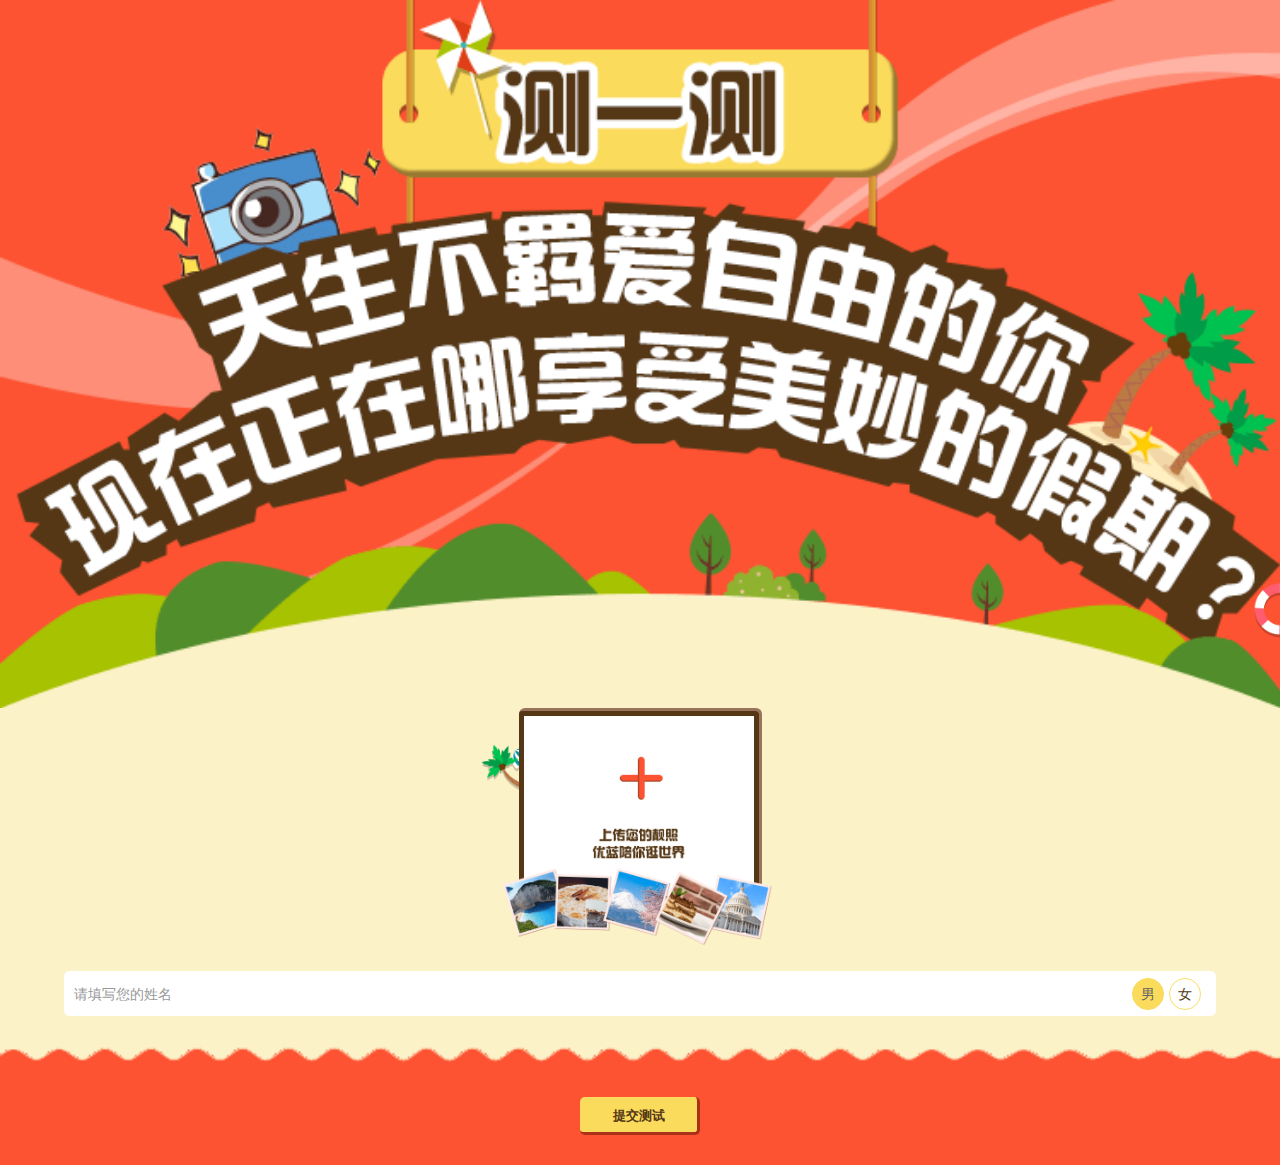
<file: src/index.html>
<!DOCTYPE html>
<html>
<head>
<title>优蓝陪你逛世界_优蓝网</title>
<meta name="keywords" content=""/>
<meta name="description" content=""/>
<meta charset="utf-8"/>
<meta name="viewport" content="initial-scale=1.0,maximum-scale=1.0,minimum-scale=1.0,user-scalable=no"/>
<meta content="telephone=no" name="format-detection"/>
<link rel="stylesheet" type="text/css" href="../static/css/main.css"/>
<link rel="stylesheet" type="text/css" href="../static/css/style.css"/>
<link rel="stylesheet" type="text/css" href="../static/css/greet.css"/>
</head>
<body>
<!--page-wrapper-->
<div class="page-wrapper">
    <div class="home">
	  <div id="banner">
	    <div class="banner">
	    	<img src="../static/images/home_banner.png" />
	    </div>
	  </div>
	  <div class="img-box-outer">
		  <div class="img-box">

				<div class="upload-img">
					<span class="add-icon" id="upload"></span>
					<input type="file" title="上传头像" name="file" id="file" class="file-f" accept="image/*"  />
				</div>
				<div id="view" class="user-head hide"></div>
				<!--<img src="" alt="头像" id="head_img" class="user-head hide" />-->

			
		    <img src="../static/images/text.png" class="text" />
		    <img src="../static/images/img_footer.png" class="img-footer" />
		  </div>
		</div>
        <div class="greet-form thirty-seconds">
        	<div class="input-control">
        	  <input type="text" placeholder="请填写您的姓名" name="name" id="friend_name" />
        		<div class="form-g-radio sex-radio">
                    <div class="form-g-radio-each on"><input name="gender" class="radio-input" type="radio" checked="checked" value="1" />男</div>
                    <div class="form-g-radio-each"><input name="gender" class="radio-input" type="radio" value="2" />女</div>
                 </div>
        	</div> 
        </div>
        <img src="../static/images/waves.png" class="wave" />
        <div class="submit-test">
        	<button type="submit" class="testSubmit">提交测试</button>
        </div>
        
    </div>
    <!--裁剪弹出层-->
    <div class="tui-mask pic-check hide">
    	<div id="clipArea"></div>
    	<ul class="btn-group clearfix">
    		<li>
    			<span id="clipClose">取消</span>
    		</li>
    		<li>
    			<span id="clipBtn">保存</span>
    		</li>
    	</ul>
    </div>
</div>
<!--/page-wrapper-->
<script  src="../static/js/zepto.min.js"></script>
<script  src="../static/js/common.js"></script> 
<script  src="../static/js/cookie.js"></script>
<!--图片 裁剪-->
<script  src="../static/js/clip/hammer.min.js"></script>
<script  src="../static/js/clip/iscroll-zoom-min.js"></script>
<script  src="../static/js/clip/lrz.all.bundle.js"></script>
<script  src="../static/js/clip/PhotoClip.js"></script>
<script >
	var baseUrl = "";
	var pc = new PhotoClip('#clipArea', {
	    size:[280,158],
		outputSize: 640,
		/*adaptive: ['80%', '59%'],*/
		file: '#file',
		view: '#view',
		ok: '#clipBtn',
		//img: 'img/mm.jpg',
		loadStart: function() {
			console.log('开始读取照片');
		},
		loadComplete: function() {
			console.log('照片读取完成');
		},
		done: function(dataURL) {
			$(".pic-check").addClass("hide");
			$(".user-head").removeClass("hide");
			baseUrl = dataURL;
		},
		fail: function(msg) {
			alert(msg);
		}
	});

	// 加载的图片必须要与本程序同源，否则无法截图
	pc.load('../static/images/loading.gif');
	
	$("#clipClose").click(function(){
		$(".pic-check").addClass("hide");
	});

	
    $("#file").change(function() {
    	$(".pic-check").removeClass("hide");
    });
	//免费报名
    $(".testSubmit").click(function(){
    	if(vaild()){
			    //存储，IE6~7 cookie 其他浏览器HTML5本地存储
				if (window.localStorage) {
				    localStorage.setItem("img", baseUrl);
				    localStorage.setItem("name", $("#friend_name").val());	
				} else {
				    Cookie.write("img", baseUrl);
				    Cookie.write("name", $("#friend_name").val());
				} 
				window.location.href = "scene.html";
			}
    	}
    );
    //验证数据
	function vaild() {
        var result = true;
        var name_reg = /((^[\u4E00-\u9FA5]{2,12}$)|(^[a-zA-Z]{3,24}$))/;
        var name = $("#friend_name").val();

        if (name == "" || name == undefined || name == null || !name_reg.test(name)) {//
            new Message().show({'msg': '姓名为2-12位的汉字或3-24位的英文！', 'type': 1, 'position': 'bottom', "time": 2000});
            $("#friend_name").focus();
            result = false;
        } else {
            $(".form-list").find(".form-g-tip").hide();
        }
        return result;
    }
	/* 百度统计 */
	var _hmt = _hmt || [];
	(function() {
	  var hm = document.createElement("script");
	  hm.src = "//hm.baidu.com/hm.js?5b7405794a2e8b418258973889b10d88";
	  var s = document.getElementsByTagName("script")[0]; 
	  s.parentNode.insertBefore(hm, s);
	})();
	/* GIO */
	var _vds = _vds || [];
	window._vds = _vds;
	var social_account = Cookie.getCookie("cookie_key_account"); 
	(function(){
	  _vds.push(['setAccountId', '844010516d2d97c9']);
	  _vds.push(['setCS1', 'user_id', '<shiro:principal property="id"/>']);
	  _vds.push(['setCS3', 'user_name', '<shiro:principal property="username"/>']);
	  _vds.push(['setCS4', 'social_account', social_account]);
	  (function() {
	    var vds = document.createElement('script');
	    vds.type='text/javascript';
	    vds.async = true;
	    vds.src = ('https:' == document.location.protocol ? 'https://' : 'http://') + 'dn-growing.qbox.me/vds.js';
	    var s = document.getElementsByTagName('script')[0];
	    s.parentNode.insertBefore(vds, s);
	  })();
	})();
</script>
</body>
</html>
</file>
<file: static/css/main.css>
*{margin:0;padding:0;-webkit-appearance: none;-webkit-tap-highlight-color:rgba(0,0,0,0);tap-highlight-color:rgba(0,0,0,0);outline:none;}
body{font:14px/1.5 'Microsoft Yahei','helvetica','arial';color:#666;-webkit-text-size-adjust:none;min-width:320px;line-height:1.5;font-weight:normal;background:#f0f0f0;}h1,h2,h3,h4,h5,h6{font-size:100%}form{display:inline}ul,ol{list-style:none}a{text-decoration:none;color:#666;}a:hover{color:#2bb7ac;text-decoration:none}
input,textarea{font:14px/1.5 'Microsoft Yahei','helvetica','arial';color:#666;}input,button,select,textarea{outline:none;}img{border:0;vertical-align:middle}table,tbody,tr,td{border-spacing:0;}html,body{height:100%;}.page-wrapper{min-height:100%;position:relative;}
.red{color:#e60606;}
.blue{color:#2bb7ab;}
.c333{color:#333}
.c666{color:#666!important;;}
.c999{color:#999!important;}
.cbbb{color:#bbb;}
.orange{color:#ff6c00!important;}
.a-blue{color:#469ad6;}
.f12{font-size:12px;}
.f13{font-size:13px;}
.f14{font-size:14px;}
.f15{font-size:15px;}
.f16{font-size:16px;}
.f17{font-size:17px;}
.f18{font-size:18px;}
.f20{font-size:20px;}
.f22{font-size:22px;}
.f25{font-size:25px;}
.f28{font-size:28px;}
.f35{font-size:35px;}
.bg-white,.bgw{background:#fff;}
.bg-green{background:#6fc33c!important;}
.bg-green:hover{background-color:#80d54c!important;}
.bg-green:active{background-color:#5db12a!important;}
.btn-white-2,.btn-white-2:hover{border:none;background:#fff;color:#666!important;height:28px;width:80px;text-align:center;line-height:28px;border-radius:3px;font-size:16px;}
.fl{float:left;}
.fr{float:right;}
.clear{clear:both;}
.division{width:100%;height:10px;background:#f0f0f0;}
.box-g{padding:10px 15px!important;}
.box-g-w{padding:10px 15px!important;background:#fff;}
.box-g-w-2{padding:10px 0!important;background:#fff;}
.box-g-w-3{padding:0px 15px!important;background:#fff;}
.box-g-w-4{padding:15px!important;background:#fff;}
.box-g-w-5{padding:30px 15px!important;background:#fff;}
.box-g-6{padding:10px 15px!important;font-size:15px;border-top:1px solid #ddd;border-bottom:1px solid #ddd;}
.box-g-7{padding:20px 15px!important;border-top:1px solid #ddd;border-bottom:1px solid #ddd;background:#fff;}
.box-g-w-8{padding:10px 15px!important;background:#fff;border-top:1px solid #ddd;border-bottom:1px solid #ddd;}
.box-g-9{padding:0px 15px!important;}
.box-g-c,.box-g-w-c{padding:10px 15px;text-align:center;}
.box-g-w-c{background:#fff;color:#999;}
.box-g-c-2{padding:15px;text-align:center;line-height:2;color:#999;border-bottom:1px solid #ddd;}
.text-center{text-align:center;}
.text-g{text-align:center;color:#999;}
.text-g-2{line-height:1.8;}
.text-g a{color:#999;}
.text-g a:hover{color:#2bb7ac;}
.text-g-3{max-width:990px;margin:0 auto;padding:0;line-height:2;padding:15px;text-indent:2em;}
.text-g-4{padding:15px;color:#999;line-height:1.8;}
.text-g-5{padding:10px 15px;line-height:1.8;background-color:#fff;}
.title-g,.title-g-2{padding:10px 15px;font-size:15px;color:#999;border-bottom:1px solid #ddd;border-top:1px solid #ddd;background:#f0f0f0;}
.title-g-2{color:#666;}
.btn-g,.btn-g-white,.btn-g-3{width:100%;background:#ff6c00;border:0;border-radius:4px;height:45px;line-height:45px;text-align:center;font-size:18px;color:#fff;display:block;margin-top:10px;cursor:pointer;}
.btn-g:hover{color:#fff!important;background-color:#f5754a;}
.btn-g:active{background-color:#e65120;color:#fff!important;}
.btn-g:visited{color:#fff;}
.btn-g.disabled{background-color:#ddd!important}
.btn-g-3{background-color:#c2491b;}
.btn-g-3:hover{color:#fff;background-color:#d06036;}
.btn-g-3:active{background-color:#a5340a;}
.btn-g-white{background:#fff;color:#666;border:1px solid #ddd;}
.btn-g-white:hover{color:#666;}
.btn-g-2{height:26px;line-height:26px;padding:0 20px;border:1px solid #ddd;border-radius:4px;font-size:15px;color:#666;}
.btn-g-2:hover{background:#f0f0f0;}
.btn-green{background-color:background-color:#6fc33c;}
.btn-green:hover{background-color:#89d55b;}
.btn-green:active{background-color:#5dac2d;}
.btn-light-orange{background-color:#ff994c;}
.mt0{margin-top:0!important;}
.mt3{margin-top:3px!important;}
.mt5{margin-top:5px!important;}
.mt10{margin-top:10px!important;}
.mt15{margin-top:15px!important;}
.mt20{margin-top:20px!important;}
.mt30{margin-top:30px!important;}
.mt50{margin-top:50px!important;}
.ml5{margin-left:5px!important;}
.ml10{margin-left:10px!important;}
.ml20{margin-left:20px!important;}
.mr10{margin-right:10px!important;}
.mb0{margin-bottom:0!important;}
.mb10{margin-bottom:10px!important;}
.mb20{margin-bottom:20px!important;}
.mb30{margin-bottom:30px!important;}
.mb50{margin-bottom:50px!important;}
.mb100{margin-bottom:100px!important;}
.bd{border:1px solid #ddd;}
.bd-radius{border:1px solid #ddd;border-radius:4px;}
.border-0,.bd0{border:0!important;}
.border-tb,.bdtb{border-top:1px solid #ddd!important;border-bottom:1px solid #ddd!important;}
.border-t,.bdt{border-top:1px solid #ddd!important;}
.border-t0,.bdt0{border-top:0!important;}
.border-b,.bdb{border-bottom:1px solid #ddd!important;}
.border-b0,.bdb0{border-bottom:0!important;}
.pdt0{padding-top:0!important;}
.pdtb10{padding:10px 0!important;}
.pdb0{padding-bottom:0!important;}
.pdb10{padding-bottom:10px!important;}
.pdb15{padding-bottom:15px!important;}
.pdb20{padding-bottom:20px!important;}
.pdb30{padding-bottom:30px!important;}
.pdb50{padding-bottom:50px!important;}
.relative{position:relative;}
.absolute{position:absolute;}
.disabled{cursor:default!important;}
.h1-g{font-size:18px;font-weight:400;color:#333;}
.h2-g{font-size:16px;font-weight:400;}
.h2-title{font-size:16px;line-height:16px;font-weight:normal;border-left:4px solid #2bb7ab;padding-left:8px;margin-left:15px;color:#333;}
.block-center,.qr-center{display:block;margin:0 auto;padding:0;}
.qr-center{width:50%;max-width:300px;margin:30px auto;}
.full-width{width:100%;}
.full-width-img{width:100%;max-width:640px;}
.pic-center{width:50%;max-width:300px;}
.pic-center2{width:100%;max-width:560px;}
.opacity-bg{position:absolute;z-index:2;width:100%;height:40px;background-color:#000;opacity:0.6;filter:alpha(opacity=60);bottom:0;left:0;}
.opacity-text{position:absolute;z-index:3;width:100%;height:40px;line-height:40px;text-align:center;color:#fff;padding:0 10px;box-sizing:border-box;bottom:0;left:0;}
.hr-g{height:0;border-bottom:1px solid #ddd;width:100%;margin:10px 0;}
.hr-g-2{float:left;width:100%;height:0;margin:15px 0;border-bottom:1px solid #eee;}
.line-g{color:#ddd;margin:0 5px;}
.height-auto{height:auto!important;}
.remove-border{position:relative;background-color:#fff;top:-1px;height:2px;width:100%;}
.none{background:#59aff0;border-color:#59aff0;font-size:16px;color:#fff;white-space:nowrap;overflow:hidden;}
.mask-layer,.mask-layer-2{position:absolute;width:100%;height:100%;z-index:999;display:none;top:0;left:0;overflow:hidden;}
.mask-layer-2{background:#000;filter:alpha(opacity=30)!important;-moz-opacity:0.3!important;opacity:0.3!important;position:fixed;bottom:0;cursor:pointer;}
.arrow-d,.arrow-d-2{background:url('../images/m-arrow.png') no-repeat 0 0;background-size:40px;position:absolute;width:11px;height:6px;top:50%;margin-top:-3px;}
.arrow-d-2{background-size:30px;background-position:0 -8px;width:12px;height:8px;margin-top:-4px;right:10%;}
.column-title{padding:0 15px;height:40px;line-height:40px;border:1px solid #ddd;border-left:0;border-right:0;background-color:#f0f0f0;font-size:15px;}
.column-title.select,.column-title.daily{background:url('../images/m-index.png') no-repeat;background-size:26px;padding-left:38px;}
.column-title.daily{background-position:13px 11px;}
.column-title.select{background-position:13px -18px;}
.seal-5,.seal-5-2{width:45px;height:45px;position:absolute;right:0;top:0;background:url(../images/m-common7.png) no-repeat -1px -31px;background-size:50px;}
.seal-5-2{background-position:6px -132px;}
.seal-6{color:#fff;display:block;float:left;height:16px;line-height:16px;position:relative;text-align:center;width:40px;margin-right:5px;top:3px;}
.seal-6 label{background:none repeat scroll 0 0 #2bb7ab;display:block;height:16px;width:30px;font-size:12px;line-height:15px}
.seal-6 i{border-color:transparent transparent transparent #2bb7ab;border-style:solid;border-width:8px;font-size:0;height:0;left:30px;position:absolute;top:0;width:0;z-index:1}
.seal-6.stop label{background-color:#999;}
.seal-6.stop i{border-color:transparent transparent transparent #999;}
.more{float:right;font-size:14px;color:#999;}
.view-more,.view-more2{display:block;text-align:center;width:100%;padding:10px 0;border:1px solid #eee;border-left:0;border-right:0;position:relative;top:-1px;color:#2bb7ab;font-size:15px;background-color:#fff;}
.view-more2{margin:10px 0;position:relative;}
.view-more2 i{display:inline-block;width:10px;height:8px;background:url('../images/m-arrow.png') no-repeat -8px 2px;background-size:30px;position:relative;top:-1px;left:5px;}
.active-g{background-color:#fff8f3!important;}
.title-line{border-top:1px solid #ddd;position:relative;margin:10px auto 10px auto;}
.title-line span{text-align:center;height:14px;line-height:14px;background-color:#fff;width:140px;position:absolute;left:50%;top:-9px;margin-left:-70px;color:#999;}
.login-other{margin-top:15px;height:30px;line-height:30px;color:#999;}
.third-account{height:30px;position:relative;width:50px;}
.third-account a{position:absolute;width:30px;height:30px;border-radius:15px;left:50%;top:0;margin-left:-24px;background:#3195c8 url(../images/m-common5.png) no-repeat 7px 5px;background-size:19px;}
.third-account a.sina{background-position:13px -33px;background-color:#e51723;margin-left:15px;}
.ellipsis,.ellipsis-li li,.ellipsis-a a{white-space:nowrap;overflow:hidden;text-overflow:ellipsis;}
.ad-text{text-align:center;font-size:14px;color:#e12c2c;background-color:#f0f0f0;padding:10px 10px;}
/*header*/
.header{background:#fff;color:#999;font-weight:normal;height:50px;border-bottom:3px solid #2bb7ab;position:relative;}
.header .logo{width: 95px;position:absolute;top: 6px;left:4px;}
.header .icon-me,.header .icon-menu,.header .icon-homepage{background:url('../images/m-common.png') no-repeat 15px 9px;position:absolute;width:50px;height:20px;padding-top:30px;right:50px;top:0;font-size:12px;text-align:center;background-size:25px;color:#999;}
.header .icon-me:hover,.header .icon-menu:hover,.header .icon-homepage:hover{background-color:#eee;}
.header .icon-menu{background-position: 10px -324px;right: 0px;width: 45px;background-size: 32px;}
.header .icon-homepage{background-position:15px -113px;left:0;}
.header .active{color:#666;}
.header .change{position: absolute;z-index: 10;color: #888;font-size: 13px;padding: 2px 18px 2px 0px;top: 14px;left: 15px;}
.header .change .arrow-d{background: url(../images/m-common.png) no-repeat;width: 20px;height: 11px;background-position: 2px -164px;background-size: 24px;top: 11px;}
.header .change:hover{background-color:#eee;}
.header .search-input{width:75%;margin:0 auto;padding-top:11px;position:relative}
.header .search-input:before{content:"";position:absolute;left:15%;top:12px;background:url(../images/m-common.png) no-repeat;width:30px;height:30px;background-position:3px -216px;display:inline-block;background-size:26px}
@media only screen and (min-width: 480px) {
	.header .search-input:before{left:14%;}
}
.header .search-input input{width:73%;margin-left:12%;box-shadow:none;border:none;height:30px;background-color:#f0f0f0;line-height:30px;border-radius:40px;padding-left:34px}
.header .cityName{display:inline-block;white-space:nowrap;overflow:hidden;text-overflow:ellipsis;max-width:37px}
.header .title{display:inline-block;margin-left:50px;position:relative;height:16px;line-height:16px;padding:18px 18px 15px 10px;text-shadow:none;font-size:16px;border-left:1px solid #ddd;color:#999;}
.header .title i{position:absolute;right:0;top:0;width:13px;height:50px;background:url('../images/m-common1.png') no-repeat 0px -62px;background-size:56px;}
.header .title-2{height:50px;line-height:50px;font-size:16px;color:#999;margin-left:10px;}
/*nav-panel*/
.nav-panel{background:#fff!important;width:180px;padding:0 5px;top:60px;right:5px!important;border:1px solid #ddd;box-shadow:-5px 0px 5px rgba(0, 0, 0, 0.15);display:none;position:absolute;right:10px;top:60px;z-index:1000;border-radius:5px;}
.nav-menu a{color:#999!important;display:block;border-bottom:1px solid #ddd;height:45px;line-height:45px;padding-left:45px;font-size:15px;background:url('../images/m-nav-menu.png') no-repeat;background-size:35px;}
.nav-menu a:last-child{border:0;}
.nav-menu .city{background-position:15px 14px;white-space:nowrap;overflow:hidden;text-overflow:ellipsis;}
.nav-menu .user{background-position:11px -18px;background-size: 30px;}
.nav-menu .record{background-position:10px -63px;}
.nav-menu .feedback{background-position:13px -82px;background-size: 30px;}
.nav-menu .welfare {background-position: 9px -156px;}
/*catlist*/
.catlist{height:40px;background-color:#2bb7ab;color:#fff;border-bottom:1px solid #f0f0f0;}
.catlist li{float:left;font-size:18px;width:25%;text-align:center;position:relative;}
.catlist li:last-child:after{display:none;}
.catlist a{color:#fff;display:inline-block;height:37px;line-height:37px;padding:0 10px;min-width:40px;}
.catlist a.current{border-bottom:3px solid #fff}
/*main-menu*/
.main-menu{background-color:#fff;padding:15px 5px;box-sizing:border-box;}
.main-menu li{float:left;width:33.33%;}
.main-menu span{display:block;width:85%;min-width:90px;height:70px;margin:0 auto;background-color:#e6a762;color:#fff;text-align:center;line-height:70px;font-size:20px;position:relative;}
.main-menu span:before{content:'';position:absolute;width:65px;height:70px;right:10%;background:url(../images/main-menu.png) no-repeat 0 6px;background-size:65px;}
.main-menu span.menu-2{background-color:#82b7e1;}
.main-menu span.menu-2:before{background-position:0 -65px;}
.main-menu span.menu-3{background-color:#df7aa4;}
.main-menu span.menu-3:before{background-position:0 -128px;}
.main-menu .s{font-size:16px;}
/*job-labels*/
.job-labels,.job-labels-2{float:left;width:100%;line-height:2;}
.job-labels .on{background-color:#2bb7ac;color:#fff;}
.job-labels li{float:left;margin-right:5px;white-space:nowrap;border:1px solid #d4fac2;padding:0 15px;border-radius:5px;margin-bottom:10px;font-size:13px;color:#6ca551;background:#e7fedb;position:relative;}
.job-labels li a{color:#6ca551 !important;}
.job-labels li:last-child{margin-left:0;}
.job-labels .hot{position:absolute;width:50px;height:25px;left:-1px;top:-1px;background:url('../images/m-index.png') no-repeat -1px -67px;background-size:28px;}
.job-labels-2{margin-bottom:10px;margin-top:2px;}
.job-labels-2 li{float:left;width:33.33%;margin-top:8px;}
.job-labels-2 li span{display:block;margin:0 auto;width:78px;padding-left:25px;background:#fff url('../images/m-job.png') no-repeat 7px -21px;background-size:30px;font-size:14px;height:28px;line-height:28px;}
@media all and (min-width:480px){.job-labels-2 li{width:25%;}}
@media all and (min-width:640px){.job-labels-2 li{width:20%;}}
@media all and (min-width:1024px){.job-labels-2 li{width:12.25%;}}
/*search-box*/
.search-box{height:40px;padding:10px 15px;}
.search-box .inner{width:100%;height:36px;border:1px solid #ccc;border-radius:5px;position:relative;background:#fff;}
.search-box .text{width:92%;height:18px;line-height:18px;padding:9px 0 9px 15px;border:none;background:#fff;border-radius:5px;}
@media all and (min-width:640px){.search-box .text{width:97%;}}
.search-box .btn{background:#fff url('../images/m-common.png') no-repeat 14px -100px;background-size:30px;width:50px;height:29px;border:none;position:absolute;right:0;top:0;margin-top:3px;border-left:1px solid #eee;border-radius:0;z-index:9;}
.auto-tip{display:block;width:100%;min-height:100px;border:1px solid #ddd;background:#fff;border-radius:0 0 4px 4px;position:relative;left:-1px;top:-2px;z-index:9;display:none;}
.auto-tip ul li{display:block;padding:10px 15px;border-bottom:1px solid #eee;color:#999;}
.auto-tip ul li:hover{background:#f0f0f0;}
.auto-tip .control{height:45px;line-height:45px;position:relative;}
.auto-tip .del{margin-left:15px;color:#999;font-size:13px;}
.auto-tip .del:hover{background:#f0f0f0;}
.auto-tip .btn-g-2{position:absolute;right:10px;top:9px;}
/*m-filter*/
.m-filter{padding:8px 0;border:1px solid #ddd;border-left:0;border-right:0;font-size:0;}
.m-filter li{float:left;width:25%;font-size:14px;text-align:center;height:20px;line-height:20px;border-right:1px solid #eee;box-sizing:border-box;position:relative;}
.m-filter li span{display:block;width:80%;margin-left:5px;text-align:center;white-space:nowrap;overflow:hidden;text-overflow:ellipsis;}
.m-filter .arrow-d-2{right:10%;top:11px;}
/*m-select*/
.m-select{border-top:1px solid #ddd;background:#fff;position:absolute;width:100%;z-index:1000;display:none;top:0;left:0;position:fixed;}
.m-select-list li,.m-select-l li,.m-select-r li,.m-select-list2 li,.m-select-title2,.m-selected2{display:block;height:50px;line-height:50px;border-bottom:1px solid #ddd;padding:0 15px;position:relative;}
.m-select-list.inline-3 li,.m-select-list.inline-3-2 li{float:left;width:33.33%;box-sizing:border-box;text-align:center;}
@media all and (max-width:350px){.m-select-list.inline-3-2 li{width:50%;}}
.m-select-list2 li,.m-select-title2{height:50px;line-height:50px;}
.m-select-list2 li{white-space:nowrap;overflow:hidden;text-overflow:ellipsis;}
.m-select-list2 .current{color:#666!important;}
.m-select-list2 .active{color:#2bb7ac!important;}
.m-selected2{background:#efeeee;color:#999;height:50px;line-height:50px;overflow:hidden;}
.m-selected2 .tag{border:1px solid #a1a1a1;float:left;height:25px;line-height:25px;padding:0 12px 0 10px;margin:12px 10px 0 0;background:#f0f0f0;position:relative;}
.m-selected2 .tag:after{content:'x';position:absolute;top:0;right:4px;font-size:12px;height:12px;line-height:12px;color:#999;}
.m-select-list2 .m-select-title,.m-select-list2 .m-select-title.current{color:#666;background:#fff;font-size:15px;}
.m-select-list2 li.current{background:#fff;color:#999!important;}
.m-select-list2.inline-3 li{width:33.33%;float:left;box-sizing:border-box;text-align:center;}
.m-select-title2 .close{font-size:16px;color:#2bb7ac;width:80px;text-align:right;cursor:pointer;}
.m-select .current{background:#f0f0f0;color:#2bb7ac;}
.m-select-r{display:none;}
.m-select.with-sub .m-select-l{width:50%;border-right:1px solid #ddd;}
.m-select.with-sub .m-select-r{position:absolute;left:50%;width:50%;top:0;border-left:1px solid #ddd;display:block;}
.m-select.with-sub .m-select-r li{background-color:#f0f0f0;}
.m-select i{position:absolute;width:9px;height:14px;right:10px;top:50%;margin-top:-7px;background: url("../images/m-job.png") no-repeat scroll -1px -94px;background-size:25px;}
.m-select-l,.m-select-r,.m-select-list{max-height:396px;overflow:auto;}
.m-select-list2:after{content:'';display:block;clear:both;line-height:0;font-size:0;}
.m-select-list2{max-height:220px;overflow:auto;}
@media all and (min-height:360px){.m-select-list2{max-height:260px;}}
@media all and (min-height:400px){.m-select-list2{max-height:300px;}}
@media all and (min-height:480px){.m-select-list2{max-height:380px;}}
@media all and (min-height:640px){.m-select-list2{max-height:640px;}}
@media all and (min-height:800px){.m-select-list2{max-height:800px;}}
/*linkage-select*/
.linkage-select-panel{display:none;z-index:1001;position:absolute;top:0;left:0;position:fixed;width:100%;}
.linkage-select-panel ul{max-height:220px;overflow-y:auto;}
@media all and (min-height:360px){.linkage-select-panel ul{max-height:260px;}}
@media all and (min-height:400px){.linkage-select-panel ul{max-height:300px;}}
@media all and (min-height:480px){.linkage-select-panel ul{max-height:380px;}}
@media all and (min-height:640px){.linkage-select-panel ul{max-height:640px;}}
@media all and (min-height:800px){.linkage-select-panel ul{max-height:800px;}}
.linkage-select-panel .close{font-size:16px;color:#2bb7ac;width:80px;text-align:right;cursor:pointer;}
.linkage-title,.linkage-selected,.linkage-select-panel li{height:50px;line-height:50px;display:block;border-bottom:1px solid #ddd;padding:0 15px;}
.linkage-select-panel .first-step,.linkage-select-panel .second-step{background:#fff;}
.linkage-selected{background:#efeeee;color:#999;}
.linkage-selected .first{cursor:pointer;}
.linkage-select-panel li{width:33.33%;float:left;box-sizing:border-box;text-align:center;cursor:pointer;white-space:nowrap;overflow:hidden;text-overflow:ellipsis;}
.linkage-select-panel li.active{color:#999;}
/*joblist*/
.joblist-each{background:#fff;border-bottom:1px solid #eee;overflow:hidden;padding:15px 15px;position:relative;}
/*.joblist-each:hover{background-color:#eee;}*/
.joblist-each li{font-size:13px;white-space:nowrap;overflow:hidden;text-overflow:ellipsis;color:#999;}
.joblist-each .title{color:#333;font-size:15px;}
.joblist-each .company{font-size:14px;margin:5px 0 5px 0;padding-left:15px;background:url(../images/m-common7.png) no-repeat 0 2px;background-size:50px;height:21px;line-height:21px;}
.joblist-each .title,.joblist-each .company{width:65%;white-space:nowrap;overflow:hidden;text-overflow:ellipsis;}
.joblist-each .salary{font-size:15px;color:#ff8822;}
.joblist-each .salary span{font-size:18px;}
.joblist-each .pic{position:absolute;right:15px;top:50%;margin-top:-38px;width:100px;height:75px;}
.joblist-each .pic.none{line-height:75px;padding:0 10px;box-sizing:border-box;text-overflow:ellipsis;}
.joblist-each .welfare{color:#2bb7ab;border:1px solid #2bb7ab;position:absolute;top:67px;right:130px;height:24px;line-height:24px;width:75px;text-align:center;}
@media all and (max-width:390px){
.joblist-each{padding:10px 15px;}
.joblist-each .title,.joblist-each .company{font-size:14px;}
.joblist-each .company{margin:2px 0 2px 0;}
.joblist-each .salary{font-size:13px;color:#ff8822;}
.joblist-each .salary span{font-size:15px;}
.joblist-each .pic{position:absolute;right:15px;top:50%;margin-top:-28px;width:80px;height:60px;}
.joblist-each .welfare{color:#2bb7ab;border:1px solid #2bb7ab;position:absolute;top:55px;right:105px;height:20px;line-height:20px;width:63px;text-align:center;font-size:12px;}
}
/*quick-signup*/
.icon-close{position:absolute;width:80px;height:45px;top:0;left:0;background:url('../images/m-job.png') no-repeat -1px 0;z-index:3;}
.quick-signup{width:100%;height:50px;line-height:50px;color:#fff;position:relative;}
.quick-signup .bg{width:100%;height:50px;background:#2bb7ac url(../images/datas/quick-signup.jpg) no-repeat center;position:absolute;z-index:1;background-size:500px;}
.quick-signup .text{position:absolute;width:100%;height:50px;z-index:2;font-size:15px;}
.quick-signup .text-inner{width:300px;height:50px;margin:0 auto;padding:0;position:relative;}
.quick-signup .btn{width:95px;height:30px;line-height:30px;padding:0;background:#e16002;color:#fff;text-align:center;border-radius:5px;font-size:16px;position:absolute;right:0;top:10px;border:1px solid #ffc296;}
@media all and (max-width:360px){
.quick-signup .bg{background-size:320px;}
}
@media all and (max-width:480px){
.quick-signup .bg{background-size:400px;}
}
/*tab-g-title*/
.tab-g-title li{display:inline-block;width:50%;text-align:center;background:#f0f0f0;border-bottom:1px solid #ddd;height:40px;line-height:40px;font-size:16px;color:#999;}
.tab-g-title .current{color:#2bb7ac;border-bottom:1px solid #2bb7ac;color:#333;}
.tab-g-each{display:none;}
/*tab-style-1*/
.tab-style-1 .tab-g-title li{background-color:#fff;border-right:1px solid #ddd;box-sizing:border-box;}
.tab-style-1 .tab-g-title li:last-child{border-right:none;}
.tab-style-1 .tab-g-title .current{color:#2bb7ac;}
/*tab-style-2*/
.tab-style-2{background-color:#fff;padding:10px 0;}
.tab-style-2 .tab-g-title{border:2px solid #2bb7ac;background-color:#2bb7ac;width:68%;max-width:640px;margin:0 auto;border-radius:4px;}
.tab-style-2 li{float:left;width:50%;text-align:center;height:38px;line-height:38px;background-color:#fff;color:#666;border:0;}
.tab-style-2 li.current{background-color:#2bb7ac;color:#fff;border:0;}
/*tab-style-3*/
.tab-style-3 .tab-g-title li{background-color:#fff;box-sizing:border-box;width:33.33%;float:left;}
.tab-style-3 .tab-g-title li:last-child{border-right:none;}
.tab-style-3 .tab-g-title .current{color:#2bb7ac;border-bottom-width:2px;border-image: none;}
/*job-detail*/
.company-detail-des{padding:10px 0;background-color:#fff;}
.to-signup{z-index:99;width:100%;}
.to-signup .btn-g{ border-radius:0;}
.quick-signup-page{background-color:#f9ac42;}
.feature{background-color:#f9ac42;padding:20px 15px;}
.feature{color:#ad451d;}
.feature .text{font-size:0;margin-top:20px;}
.feature .text li{display:inline-block;font-size:14px;width:33.33%;}
.feature .text li span{display:block;width:50px;height:20px;line-height:20px;margin:0 auto;padding:0;padding-left:25px;background:url('../images/checked.png') no-repeat 0 0;background-size:30px;}
.feature .text2{text-align:center;font-size:16px;margin-top:50px;}
.feature .text2 span{color:#f4ff20;}
/*recommend-each*/
.recommend-each{border-bottom:1px solid #ddd;font-size:14px;position:relative;padding:8px 130px 8px 0;color:#666;}
.recommend-each li{white-space:nowrap;overflow:hidden;text-overflow:ellipsis;}
.recommend-each li:first-child{font-size:15px;}
.recommend-each li:nth-child(2){color:#999;margin-top:3px;}
.recommend-each li:last-child{position:absolute;right:0;text-align:right;height:20px;line-height:20px;top:50%;margin-top:-10px;color:#ff6c00;font-size:16px;}
/*two-inline*/
.two-inline{border-bottom:1px solid #ddd;padding:10px 0;font-size:0;background:#fff;}
.two-inline .first,.two-inline .second,.two-inline li{width:33.1%;padding:0 8%;display:inline-block;text-align:center;height:20px;line-height:20px;text-align:center;position:relative;white-space:nowrap;overflow:hidden;text-overflow:ellipsis;font-size:14px;}
.two-inline .first,.two-inline li:first-child{border-right:1px solid #eee;}
/*famous-enterprises*/
.famous-ent{overflow:hidden;}
.famous-ent-each{height:62px;background:#fff;position:relative;padding:15px;border-top:1px solid #e2e2e2;}
.famous-ent-each:first-child{margin-top:0;border-top:0;}
.famous-ent-each:last-child{border-bottom:1px solid #e2e2e2;}
.famous-ent-each h3{font-size:16px;font-weight:normal;color:#333;white-space:nowrap;overflow:hidden;text-overflow:ellipsis;}
.famous-ent .active-f h3{color:#999;}
.famous-ent-each .authentic{top:-2px;}
.famous-ent-each li{position:absolute;white-space:nowrap;overflow:hidden;text-overflow:ellipsis;}
.famous-ent-each li:nth-child(1){white-space: normal;width:100px;height:60px;display:table-cell;vertical-align:middle;position:static;padding-top:20px;border:1px solid #ddd;padding:0 4px;box-shadow:0 2px 3px rgba(0,0,0,0.1);}
.famous-ent-each li:nth-child(1) img{width:100px;max-height:60px;vertical-align:middle;}
.famous-ent-each li:nth-child(2){color:#ff6c00;top:35px;left:125px;}
.famous-ent-each li:nth-child(3){top:13px;left:125px;width:60%;font-size:15px;color:#333;}
.famous-ent-each li:nth-child(4){top:57px;left:125px;width:50%;font-size:13px;color:#999;padding-left:15px;background:url("../images/m-common7.png") no-repeat 0px 2px;background-size:50px;}
.famous-ent-each .all{left:auto!important;right:15px;top:0!important;font-size:13px;}
.famous-ent-each .all a,.famous-ent-each .all a:hover,.famous-ent-each .all a:visited{color:#999;}
.famous-ent-each .all a{display:block;width:140px;text-align:right;padding:32px 0 12px 0;}
.famous-ent-each .seal-6{top:18px;left:15px;position:absolute;}
.famous-ent-each .arrow-more{top:68%}
.famous-ent-each li.none{width:110px;display:block;line-height:60px;padding:0 10px;box-sizing:border-box;}
.famous-ent.style-2 .famous-ent-each li:nth-child(4){background:none;padding-left:0;}
.arrow-r{position:relative;}
.arrow-r:before{content:'';display:block;}
.arrow-more,.arrow-r:before{width:20px;height:20px;position:absolute;right:10px;top:50%;margin-top:-10px;background:url('../images/m-job.png') no-repeat 6px -112px;background-size:30px;}
.arrow-v{position:relative;}
.arrow-v:before{content:'';display:block;width:16px;height:9px;position:absolute;right:10px;top:50%;margin-top:-5px;background:url(../images/m-job.png) no-repeat 0 -251px;background-size:38px;}
.arrow-v.up:before{transform:rotate(180deg);-webkit-transform:rotate(180deg);}
/*reward*/
.reward .famous-ent-each{height:80px;margin-top:10px;border-bottom:1px solid #e2e2e2;}
.reward .famous-ent-each li:nth-child(1){height:78px;}
.reward .famous-ent-each li:nth-child(2){top:15px;left:135px;color:#333;}
.reward .famous-ent-each li:nth-child(3){top:45px;left:135px;}
.reward .famous-ent-each li:nth-child(4){top:75px;left:135px;font-size:13px;color:#999;}
.reward .famous-ent-each .arrow-more{top:50%;}
@media all and (max-width:360px){
.reward .famous-ent-each li:nth-child(2),.reward .famous-ent-each li:nth-child(3),.reward .famous-ent-each li:nth-child(4){left:120px;}
}
/*company-info*/
.company-info .view-detail{padding:20px 0;}
.company-info .btn-f{color:#fff!important;}
.company-info-general{}
.company-info .active-f{background:none!important;}
.company-info .active-f li:nth-child(1){color:#999;}
/*sr_each*/
.sr_each{font-size:14px;position:relative;border-bottom:1px solid #ddd;padding-bottom:10px;background:#fff;color:#999;}
.sr_each li{padding:0 15px;}
.sr_each .des{line-height:1.8;margin-top:10px;position:relative;}
.sr_each .des p{padding-left:75px;position:relative;}
.sr_each .des p .name{position:absolute;left:0;width:70px;text-align:right;}
.sr_each .time{background:#f0f0f0;height:30px;line-height:30px;border-bottom:1px solid #ddd;margin-top:0;font-size:13px;color:#999;}
.sr_each .title{font-size:15px;color:#666;background:#faf8f8;border-top:1px solid #d6d6d6;border-bottom:1px solid #d6d6d6;height:40px;line-height:40px;position:relative;}
.sr_each .title .status{position:absolute;right:15px;color:#fa0202;font-size:14px;}
.sr_each .title{border-top:0;padding-right:80px;white-space:nowrap;overflow:hidden;text-overflow:ellipsis;}
.sr_each .salary{position:absolute;right:0;top:70px;color:#2bb7ac;}
.sr_each .text{ overflow:visible; white-space:normal;color:#999;}
.sr_each .title2{font-size:16px;color:#ed5f30;border-bottom:1px solid #ddd;padding-bottom:5px;margin-bottom:5px;padding-top:5px;}
.sr_each .tag-directly{background-color:#2bb7ac;color:#fff;padding:2px 7px;border-radius:3px;margin-right:5px;}
.c_each{padding:0;color:#999;word-wrap:break-word;}
.c_each .q_a{padding:15px 15px;background:#fff;margin-top:0;}
.c_each .q_a .a{color:#ff6c00;margin-top:10px;}
.c_each .q_a .a,.c_each .q_a .q{position:relative;padding-left:35px;}
.c_each .q_a .a label{color:#999;}
.c_each .q_a span{white-space:normal;line-height:2;}
.c_each label{border:1px solid #ddd;padding:3px 4px;margin-right:10px;position:absolute;left:0;top:4px;line-height:1;}
.consult-each{padding:0;background:#fff;}
.consult-each .c_each .q_a{padding:10px}
.consult-each .sr_each .title{margin:0 10px 0;height:30px;background:#fff;padding:0;padding-top:5px;border-bottom:0;}
.consult-each .title .fl{padding-left:35px;background:url('../images/m-user-2.png') no-repeat 3px 8px;background-size:30px;}
.consult-each .title .fr{font-size:13px;color:#999;}
/*change-city*/
.cities{float:left;width:100%;}
.cities a{float:left;width:20%;text-align:center;border-right:1px solid #ddd;position:relative;margin-left:-1px;color:#999;font-size:16px;}
.cities a:last-child{border:0;}
.cities a:hover{background-color:#eee;}
/*consultant*/
.consultant{margin:0 auto;padding:0;width:320px;padding-bottom:30px;}
.consultant-each{float:left;width:145px;height:250px;float:left;margin:30px 0 0 10px;}
.consultant-each li:nth-child(1) img{width:135px;height:135px;display:block;margin:0 auto;padding:0;}
.consultant-each li:nth-child(2){border-bottom:1px solid #c2c3c4;height:5px;box-shadow:0px 2px 4px #c2c3c4;}
.consultant-each li:nth-child(3){text-align:center;margin-top:10px;}
.consultant-each li:nth-child(4),.consultant-each li:nth-child(5){width:145px;height:26px;line-height:26px;background:#31ab1d;display:block;text-align:center;color:#ffffff;border-radius:13px;margin-top:10px;font-size:14px;background:#31ab1d url(images/consultant.png) no-repeat 10px -43px;}
.consultant-each li a{display:block;width:100%;height:26px;text-align:center;color:#ffffff;}
.consultant-each li:nth-child(5){background-color:#fa7630;background-position:10px -78px;}
.consultant a,.consultant a:hover,.consultant a:active,.consultant a:visited{color:#fff;}
@media all and (min-width:480px){
.consultant{width:480px;}
}
@media all and (min-width:640px){
.consultant{width:640px;}
}
/*form-g*/
.form-g-each{border-bottom:1px solid #ddd;width:100%;height:50px;}
.form-g-each-name{width:65px;padding-left:15px;border-right:1px solid #ddd;/*height:50px;line-height:50px;*/ vertical-align:middle;}
.form-g-each-r{position:relative;overflow-x:hidden;}
.form-g-textarea{width:94%;padding:10px 3%;border:1px solid #ddd;border-radius:3px;height:100px;resize:vertical;font-size:15px;}
.form-g-input,.form-g-text{width:92%;height:16px;line-height:16px;padding:12px 0;border:0;padding:0 4%;display:block;color:#666;border-radius:4px;}
.form-g-input.disabled{color:#ccc;}
.form-g-text.special{height:auto;padding:10px 4%;line-height:1.5;width:85%;}
.form-g-each-r .arrow-d-2{right:15px;}
input::-webkit-input-placeholder,textarea::-webkit-input-placeholder {color:#999;}
input:-moz-placeholder,textarea:-moz-placeholder{color:#999;}
.form-g-each-2{padding:0 15px;background:#fff;position:relative;}
.form-g-each-2 .arrow-d-2{right:30px;}
.form-g-input-2,.form-g-text-2{width:92%;height:16px;line-height:16px;padding:17px 4%;border:1px solid #ddd;border-radius:4px;color:#999;}
.input-focus .form-g-each-name{color:#2bb7ac;}
.form-g-tip{border-bottom:1px solid #ddd;font-size:13px;line-height:13px;padding:10px 15px 10px 15px;background-color:#f0f0f0;color:#999;}
.form-g-tip.error{color:#ff6666;background-image:url('../images/m-form.png');background-repeat:no-repeat;background-size:22px;background-position:15px -43.5px;padding-left:31px;}
.form-g-checkbox{padding:0 15px 0 37px;margin-top:10px;height:30px;line-height:30px;position:relative;cursor:pointer;color:#999;}
.form-g-checkbox .c{position:absolute;left:15px;top:50%;margin-top:-8px;width:16px;height:16px;background:#d2d2d2 url(../images/iconfont-duihao.png) 3px 3px no-repeat;border-radius:3px;}
.form-g-checkbox .c.active{background-color:#6ca551;}
@media all and (min-width:640px){
.form-g-textarea{width:96%;padding:10px 2%;}
.form-g-input,.form-g-text{width:96%;padding:0 2%;}
.form-g-input-2,.form-g-text-2{width:96%;padding:17px 2%;}
.form-g-text.special{padding:10px 2%;}
}
.file-f{filter:alpha(opacity=0);-moz-opacity:0;opacity:0;width:100px;height:100px;position:absolute;z-index:9;}
.file-f-img{position:absolute;z-index:1;}
.form-each-send{position:absolute;right:15px;top:9px;background:#6ca551;color:#fff;border:1px solid #6ca551;border-radius:4px;padding:4px 8px;font-size:14px;}
.form-each-send.disabled{background-color:#fff;color:#999;border-color:#ddd;}
.form-g-radio-each{float:left;padding-left:25px;height:48px;line-height:48px;position:relative;margin-left:15px;}
.form-g-radio-each:nth-child(1){margin-left:0;}
.form-g-radio-each .radio-input{position:absolute;width:100%;height:48px;left:0;top:0;}
.sex-radio,.sex-radio-2{position:absolute;right:15px;top:0;}
.sex-radio-2{right:auto;width:92%;left:4%;}
@media all and (min-width:640px){
.sex-radio-2{width:96%;left:2%;}
}
.radio-input{filter:alpha(opacity=0);-moz-opacity:0;opacity:0;}
.form-g-radio-each{background:url('../images/m-form.png') no-repeat 0 -20px;background-size:30px;color:#999;}
.form-g-radio-each.on{background-position:0 16px;}
/**/
.resume-condition{padding:20px 15px;position:relative;}
.resume-condition .name{color:#333;font-size:16px;}
.resume-condition .pro{font-size:14px;color:#999;margin-top:5px;}
.resume-condition .edit{position:absolute;right:35px;top:50%;margin-top:-14px;color:#0099cc;}
.resume-condition .pro span,.resume-condition .pro i{position:absolute;width:120px;height:12px;border:1px solid #2bb7ac;left:96px;top:52px;z-index:2;}
.resume-condition .pro i{left:0;top:0;border:0;background-color:#2bb7ac;z-index:3;}
.resume-condition .pro .num{color:#2bb7ac;margin-left:140px;}
/**/
.reg-gift{padding-left:25px;background:url(../images/m-common3.png) no-repeat 0 0;background-size:30px;}
.gift-card-out{padding:20px 15px 0 15px;background-color:#fff;}
.gift-card{border:1px solid #ddd;border-radius:8px;max-width:600px;margin:0 auto;padding-bottom:15px;box-shadow:2px 2px 3px #ddd;position:relative;z-index:1;}
.gift-card .pic{width:100%;max-width:600px;}
.gift-card .amount{position:absolute;z-index:2;top:8px;left:15px;color:#fff;font-size:18px;}
.gift-card .amount .text1{font-size:28px;}
.gift-card .amount .text2{font-size:22px;margin-left:5px;}
@media all and (min-width:360px){
.gift-card .amount{top:10px;left:15px;font-size:20px;}
.gift-card .amount .text1{font-size:30px;}
.gift-card .amount .text2{font-size:24px;}	
}
@media all and (min-width:480px){
.gift-card .amount{top:22px;left:20px;font-size:24px;}
.gift-card .amount .text1{font-size:34px;}
.gift-card .amount .text2{font-size:28px;}	
}
@media all and (min-width:640px){
.gift-card .amount{top:28px;left:30px;font-size:28px;}
.gift-card .amount .text1{font-size:45px;}
.gift-card .amount .text2{font-size:32px;}	
}

.gift-card .num{padding:15px 15px 10px 15px;font-size:16px;}
.gift-card .des{padding:0 15px;color:#999;height:42px;overflow:hidden;}
.open-fold{width:30px;height:30px;border-radius:15px;margin:15px auto 0 auto;background:#ddd url(../images/m-common4.png) no-repeat 4px 9px;background-size:40px;cursor:pointer;}
.open-fold:hover{background-color:#ed5f30;}
.open-fold.fold{background-position:5px -13px;}
/*user-portrait*/
.user-portrait{position:relative;padding:20px 0 0 85px!important;min-height:62px;}
.user-portrait .pic{width:60px;height:60px;position:absolute;left:15px;top:12px;border-radius:30px;overflow:hidden;}
.user-portrait .pic img{width:60px;height:60px;}
.arrow-more{width:20px;height:20px;position:absolute;right:10px;top:50%;margin-top:-10px;background:url('../images/m-job.png') no-repeat 6px -112px;background-size:30px;}
.user-portrait .name{color:#333;margin-top:15px;font-size:15px;}
.user-menu li{position:relative;height:45px;line-height:47px;padding-left:40px;color:#666;background:#fff url('../images/m-user.png') no-repeat 14px 14px;background-size:30px;border-bottom:1px solid #ddd;}
.user-menu .consult{background-position:10px -51px;}
.user-menu .wallet{background-position:10px -105px;}
.user-menu .apply{background-position:10px -188px;}
.user-menu .apply:before{content: "";display: block;position: absolute;z-index: 10;width: 30px;height: 10px;background-color: #fff;top: 0;left: 0;}
.user-menu .collect{background-position:10px -20px;}
.user-menu .invite{background-position:10px -149px;}
.user-menu .exchange{background-position:9px -301px;}
.user-menu .record{background-position: 12px -273px;background-size: 26px;}
.user-menu .feedback{background-position: 13px -320px;background-size: 26px;}
.edit-portrait{margin:0 auto;padding:0;width:200px;text-align:center;padding:15px 0;position:relative;}
.edit-portrait .pic{width:80px;height:80px;margin:0 auto;border-radius:40px;overflow:hidden;}
.edit-portrait .pic img{width:80px;height:80px;}
.edit-portrait .file-f{z-index:9;top:0;left:0;width:200px;height:140px;}
/**/
.clearfix:before,.clearfix:after {content:"";display:block;line-height:0;font-size:0;width:0;clear:both;}
.reward-list ul li{width:100%;padding:10px 0;background-color:#fff;margin-bottom:15px;border-bottom:1px solid #ddd;}
.reward-item{padding:0 10px;position:relative}
.reward-name{float:left;border-radius:4px;margin-right:10px;box-shadow:0 0 3px rgba(0,0,0,0.075)}
.reward-name h4{background-color:#f26700;line-height:35px;height:35px;text-align:center;color:#fff;font-weight:normal;border-top-left-radius:4px;border-top-right-radius:4px;min-width:60px;}
.reward-name p{line-height:40px;height:40px;text-align:center;border:1px solid #e4e4e4;border-bottom-left-radius:4px;border-bottom-right-radius:4px;}
.reward-scroll{position:relative;margin-left:70px;}
.reward-scroll:before,.reward-scroll:after{content:"";display:table;line-height:0;}
.reward-scroll:after {clear:both;}
.reward-time .rewadr-money{border:1px solid #e4e4e4;line-height:26px;border-radius:4px;padding:0 6px;color:#f26700;margin:0 0 28px 0;text-align:center;width:70px;}
.reward-scroll .reward-time{float:left;}
.reward-time .rewadr-msg{color:#999;}
.reward-scroll .reward-line{position:absolute;line-height:26px;height:6px;border-radius:4px;top:40px;background-color:#e4e4e4;width:85%;display:block;z-index:0}
.reward-step-a,.reward-step-b,.reward-step-c,.reward-step-d,.reward-step-e{position:absolute;display:block;top:0;left:0;bottom:0;background-color:#f49249;width:15%;border-radius:4px;z-index:9;}
.reward-step-b{width:25%;}
.reward-step-c{width:35%;}
.reward-step-d{width:55%;}
.reward-step-e{width:100%;}
.reward-coin-a,.reward-coin-b{position:absolute;display:block;width:24px;height:24px;top:-6px;right:-23px;background:url('../images/reward-icon.png') no-repeat 0 -68px /24px;}
.reward-coin-b{background-position:0 -99px;}
.reward-state{position:absolute;right:4%;z-index:999}
.reward-icon-rt,.reward-icon-wrong,.reward-icon-success{width:30px;height:30px;display:block;background:url('../images/reward-icon.png') 0 0 no-repeat;background-size:30px;position:absolute;top:25px;right:0;}
.reward-icon-wrong{background-position:0 -42px;}
.reward-icon-success{width:32px;height:32px;background-position:0 -85px;background-size:32px;}

.reward-time-step2{margin-left:8%;}
.reward-time-step3{margin-left:14%;}
.reward-time-step4{margin-left:33%;}
.reward-time-step5{float:right !important;margin-right:-5px;}
/**/
.file-f{filter:alpha(opacity=0);-moz-opacity:0;opacity:0;width:100px;height:100px;position:absolute;}
.file-f-img{position:absolute;z-index:1;}
.edit-portrait{margin:0 auto;padding:0;width:200px;text-align:center;padding:15px 0;position:relative;}
.edit-portrait .pic{width:80px;height:80px;}
.edit-portrait .file-f{z-index:9;top:0;left:0;width:200px;height:140px;}
/**/
.list-each,.list-each-2{float:left;width:100%;border-bottom:1px solid #DCE0E7;padding:15px 0;}
.list-each li,.list-each-2 li{float:left;width:33.33%;}
.list-each-2 li{width:50%;}
.list-each-3,.list-each-4{position:relative;border-bottom:1px solid #DCE0E7;padding:10px 0;}
.list-each-3 li,.list-each-4 li{line-height:2;}
.list-each-3 li:nth-child(2){font-size:15px;}
.list-each-3 li{padding:0 15px;}
.list-each-3 .income,.list-each-3 .pay{position:absolute;right:15px;top:30px;color:#f26700;font-size:18px;}
.list-each-3 .pay{color:#666;}
.list-each-3 .income.decrease{color:#666;}
.list-each-4{border:0;border-top:1px solid #DCE0E7;}
.list-each-4 .s{color:#999;font-size:13px;}
.list-each-4 .t{position:absolute;right:15px;top:15px;color:#2bb7ac;}
.list-each-4 .f{position:absolute;color:#999;font-size:13px;right:15px;top:47px;}
/**/
.total-income{background:#f6b41a;color:#fff;font-size:14px;position:relative;}
.total-income .name{padding-left:30px;background:url('../images/m-account.png') no-repeat 5px 2px;background-size:30px;font-size:15px;}
.total-income .btn-white-2{position:absolute;right:20px;bottom:20px;}
.account-info{padding:10px 0;}
.account-info li{float:left;display:inline;width:50%;text-align:center;border-right:1px solid #ddd;margin-left:-1px;font-size:18px;}
.account-info .name{font-size:14px;color:#999;margin-bottom:5px;}
/*relevant*/
.relevant{font-size:0;padding-bottom:15px;}
.relevant li{display:inline-block;width:100%;text-align:center;font-size:15px;padding:0;color:#999;margin:8px 0;white-space:nowrap;overflow:hidden;text-overflow:ellipsis;}
.relevant a:nth-child(odd) li{width:100%;border-right:1px solid #eee;}
.relevant a{display:inline-block;width:49.6%;border-bottom:1px solid #eee;}
.relevant a:hover{background:#eee;}
/*success-tip*/
.success-tip,.fail-tip{padding:20px 15px;line-height:35px;color:#333;font-size:20px;text-align:center;}
.success-icon,.fail-icon{width:35px;height:35px;background:url('../images/m-tips.png') no-repeat -1px 0px / 48px;}
.fail-icon{background-position:0 -43px;}
.success-tip .tip-icon,.fail-tip .tip-icon{margin-right:45px;}
.success-tip .tip-icon i,.fail-tip .tip-icon i{position:absolute;}
.fail-tip{font-size:14px;color:#999;padding-bottom:0;}
/*job-info*/
.job-info{position:relative;background-color:#2bb7ac;color:#fff;}
.job-info li{margin-left:60px;font-size:14px;}
.job-info li:first-child{position:absolute;left:0;top:19px;margin-left:15px;width:45px;height:48px;background:url(../images/m-common6.png) no-repeat 0 0;background-size:40px;}
.job-info a{color:#fff;}
.job-info a.title{font-size:18px;}
.area-list li{padding:10px 15px;background:#fff;margin-bottom:10px;border-bottom:1px solid #ddd;line-height:1.8;}
.select-withdraw-area-wrapper{border:1px solid red;height:100px;}
.select-withdraw-area-wrapper .form-g-text{line-height:1.8;height:75px;}
.select-withdraw-area-wrapper .form-g-text p{white-space:nowrap;overflow:hidden;text-overflow:ellipsis;}
.area-list .current{background:#fff url('../images/m-selected.png') no-repeat top right;background-size:30px;}
/*image-box*/
.image-box{width:100%;position:absolute;top:53px;left:0;z-index:999;position:fixed;background:#494949;height:100%;}
.image-box .image-des,.image-box .bottom{position:absolute;width:100%;top:0;height:50px;line-height:50px;text-align:center;background:#333;color:#fff;}
.image-box .bottom{top:auto;bottom:50px;}
.image-box .bottom .close{position:absolute;left:0;padding:0 15px;height:50px;border-right:1px solid #000113;}
.image-box .content{text-align:center;width:100%;height:100%;box-sizing:border-box;padding-bottom:50px;}
.image-box img{max-width:100%;background:url('../images/loader.gif') no-repeat center center;min-width:31px;min-height:31px;}
.image-box .prev,.image-box .next{position:absolute;right:80px;height:50px;width:50px;background:url('../images/image-view-arrow.png') no-repeat 18px 16px;}
.image-box .next{right:15px;background-position:-68px 15px;}
/*footer*/
.footer-wrapper{width:100%;/*border-top:1px solid #ddd;*/}
.footer{padding:15px 0;background:#f0f0f0;width:100%;z-index:2;text-align:center;color:#999;font-size:14px;}
.footer .tel{height:30px;line-height:30px;width:145px;padding-left:35px;opacity:0.8;font-size:22px;color:#faa467;margin-top:15px;background:url('../images/m-common2.png') no-repeat 0 2px;background-size:40px;}
.footer .tel a,.footer .tel a:hover{color:#2bb7ab;white-space:nowrap;}
.footer .words{font-size:15px;margin-top:10px;}
.footer-menu{width:90%;max-width:400px;border:1px solid #aaa;border-radius:4px;margin:10px auto;background-color:#f0f0f0;padding:10px 0;}
.footer-menu li{float:left;width:25%;text-align:center;box-sizing:border-box;border-right:1px solid #999;}
.footer-menu li:last-child{border:none;}
.footer-menu a{color:#999;}
.footer .copyright{font-size:12px;color:#aaaaaa;padding:0 10px;}
.page-wrapper .footer{position:absolute;bottom:0;}
/*count-down*/
.countdown{height:50px;line-height:50px;color:#fff;background-color:#2bb7ac;text-align:center;font-size:16px;}
.countdown .clock,.countdown .lightning{position:relative;margin-right:25px;}
.countdown .clock i,.countdown .lightning i{position:absolute;width:20px;height:20px;top:1px;background:url(../images/m-common8.png) no-repeat 0 0;background-size:25px;}
.countdown .num{background-color:#ca5601;padding:2px 4px;}
.countdown .colon{color:#ca5601;}
.countdown .lightning{margin-left:5px;}
.countdown .lightning i{background-position:0 -26px;top:-10px;}
.countdown .share{position:relative;padding-top:18px;top:8px;font-size:14px;}
.countdown .share i{position:absolute;width:20px;height:20px;top:0;left:50%;margin-left:-10px;background:url(../images/m-common8.png) no-repeat 1px -66px;background-size:30px;}
/*daily-ent*/
.daily-ent-each{padding:10px 15px;border-bottom:1px solid #ddd;position:relative;margin-top:10px;background-color:#fff;}
.daily-ent-each li{padding-left:120px;overflow:hidden;white-space:nowrap;text-overflow:ellipsis;}
.daily-ent-each .logo{position:absolute;left:15px;top:10px;}
.daily-ent .logo{border:1px solid #ddd;text-align:center;width:110px;height:70px;}
.daily-ent-each .logo.none{background:#59aff0;color:#fff;border-color:#59aff0;padding:0 15px;box-sizing:border-box;}
.daily-ent-each .logo.none td{display:block;width:80px;line-height:70px;white-space:nowrap;overflow:hidden;font-size:16px;}
.daily-ent .logo img{max-width:100px;max-height:60px;}
.daily-ent .title{color:#333;font-size:20px;}
.daily-ent .des{background-color:#fcf8e3;color:#bda636;padding:10px;margin-top:10px;white-space:normal;}
.daily-ent .area{color:#999;padding-left:138px;background:url(../images/m-common7.png) no-repeat 120px 3px;background-size:55px;font-size:15px;margin:10px 0 20px 0;}
.daily-ent .summ{position:relative;padding-left:26px;margin-top:10px;}
.daily-ent .summ .tag{position:absolute;left:0;top:2px;height:16px;line-height:16px;color:#2bb7ac;border:1px solid #2bb7ac;padding:0 2px;margin-right:2px;font-size:12px;}
.daily-ent .summ .info{display:block;width:68%;white-space:nowrap;overflow:hidden;text-overflow:ellipsis;}
.daily-ent .summ .num{position:absolute;right:0;top:0;color:#999;}
.daily-ent .summ .salary{color:#ff6c00;}
.daily-ent .top{position:absolute;top:0;left:14px;padding-left:0;width:30px;height:30px;z-index:9;background:url(../images/m-common7.png) no-repeat 0 -77px;background-size:45px;color:#fff;text-align:center;font-weight:bold;overflow:visible;}
.daily-ent .top i{position:absolute;height:10px;width:0;border-right:3px solid #2bb7ac;top:-10px;left:50%;margin-left:-1px;}
/**/
.column-title.daily .num{background-color:#4c4c4c;color:#fff;padding:3px 5px;border-radius:4px;}
.column-title.daily .colon{color:#4c4c4c;}
/*daily-ent2*/
.daily-ent2{font-size:0;background-color:#fff;}
.daily-ent2 li{float:left;font-size:14px;width:33.33%;text-align:center;box-sizing:border-box;padding:10px 5px;}
.daily-ent2 li.first{padding-left:10px;padding-right:5px;}
.daily-ent2 li.last{padding-right:10px;padding-left:5px;}
.daily-ent2 .com{border:1px solid #ddd;display:block;padding:5px 3px;}
.daily-ent2 .com img{display:block;margin:0 auto;height:50px;max-width:100%;}
.daily-ent2 .com p:nth-child(2){display:block;border-top:1px solid #ddd;padding:5px 5px 5px 5px;color:#2bb7ac;white-space:nowrap;overflow:hidden;text-overflow:ellipsis;color:#666;}
.daily-ent2 .des{display:block;background-color:#fcf8e3;border-top:1px solid #fcf8e3;color:#cd7d47;margin-top:10px;height:62px;}
.daily-ent2 .des p{margin:10px;overflow:hidden;height:42px;}
.daily-ent2 .blue{font-size:13px;}
/*layout-a*/
.layout-a{background-color:#fff;color:#999;}
.layout-a .each:after{content:'';display:block;line-height:0;font-size:0;clear:both;}
.layout-a li{float:left;width:50%;font-size:14px;height:50px;line-height:50px;box-sizing:border-box;padding-left:15px;border-bottom:1px solid #e8e8e8;}
.layout-a li:nth-child(2){padding-right:15px;text-align:right;}
.layout-a .title-g{border-top:0;padding:5px 15px;font-size:13px;}
.tips-error{color: #ffab6e;background-image: url('../images/m-form.png');background-repeat: no-repeat;background-size: 22px;background-position: 15px -48px;border-bottom: 1px solid #ddd;background-color: #f0f0f0;padding: 0px 15px 0px 33px;}
/*tui-message*/
.tui-message{position:relative;position:fixed;top:0;width:100%;z-index:9999;}
/*tui-mask*/
.tui-mask{background:#000;opacity:0.58;filter:alpha(opacity=58);width:100%;height:100%;position:absolute;top:0;left:0;position:fixed;z-index:10000;}
/*tui-message*/
.tui-loading{width:110px;height:68px;position:absolute;top:50%;left:50%;margin-left:-55px;margin-top:-34px;border:2px solid #5e5e5e;border-radius:2px;box-shadow:0px 0px 2px #999;z-index:10001;position:fixed;}
.tui-loading-bg{position:absolute;width:100%;height:100%;position:absolute;z-index:10002;background:#000;opacity:0.88;}
.tui-loading-icon{width:30px;height:30px;position:absolute;top:50%;left:12px;margin-top:-15px;z-index:10003;background:url(../images/loading.gif) no-repeat center center;background-size:20px;}
.tui-loading-text{height:100%;line-height:68px;text-align:center;color:#c1c1c1;position:absolute;z-index:10004;top:0;left:0;padding-left:45px;font-size:14px;}
/*tui-tip*/
.tui-tip{position:absolute;z-index:10001;width:100%;top:0;left:0;}
.tui-mask-tip{opacity:0;}
.tui-tip-bg{position:absolute;width:95%;margin:15px 2.5%;height:50px;position:absolute;z-index:10002;background:#000;opacity:0.58;border-radius:5px;animation:tui-tip-opacity 1.5s;-webkit-animation:tui-tip-opacity 1.5s;}
.tui-tip-text{position:absolute;width:95%;padding:15px 2.5%;margin-top:15px;position:absolute;z-index:10003;text-align:center;color:#fff;word-wrap:break-word;}
/*tui-tip-confirm*/
.tui-tip-confirm{margin-top:15px;}
.tui-tip-confirm .yes,.tui-tip-confirm .no{display:inline-block;width:100px;height:40px;background:#2bb7ac;color:#fff;border:none;border-radius:3px;font-size:16px;}
.tui-tip-confirm .yes:hover{background-color:#3eccc1;}
.tui-tip-confirm .yes:active{background-color:#1ca197;}
.tui-tip-confirm .no{margin-left:10px;background:#bfc2c7;}
.tui-tip-confirm .no:hover{background:#d6d7d9;}
.tui-tip-confirm .no:active{background:#aaafb8;}
/*tui-tip-opacity*/
@keyframes tui-tip-opacity{
	from {opacity:0;filter:alpha(opacity=0)}
	to {opacity:0.58;filter:alpha(opacity=58)}
}
@-webkit-keyframes tui-tip-opacity{
	from {opacity:0;filter:alpha(opacity=0)}
	to {opacity:0.58;filter:alpha(opacity=58)}
}
/*layer*/
.layer-mask{width:100%;height:100%;position:absolute;top:0;left:0;position:fixed;background:#000;opacity:0.3;z-index:10000;}
.layer-code{width:290px;height:188px;position:absolute;top:50%;left:50%;margin-top:-94px;margin-left:-145px;z-index:10001;position:fixed;}
/*qq-tips*/
.qq-tips{line-height:2;text-align:center;padding:10px 0;font-size:13px;height:50px;border-bottom:1px solid #ddd;}
.qq-tips .q-w{padding-left:28px;}
.qq-tips .q-w i{position:absolute;width:22px;height:22px;top:-3px;left:0;background:url(../images/icon-qqmini.png) no-repeat 0 0;background-size:22px;}
/*no-result*/
.no-result{width:80%;padding-right:100px;box-sizing:border-box;margin:30px auto 0 auto;border:1px dashed #ddd;border-radius:5px;position:relative;height:120px;line-height:120px;text-align:center;}
.no-result .t1{font-size:16px;color:#999;}
.no-result img{position:absolute;right:5%;width:150px;height:120px;top:50%;margin-top:-30px;}
/*app-guide*/
.app-guide{width:100%;height:60px;position:fixed;bottom:0;color:#fff;z-index:8;overflow:hidden;}
.app-guide .opacity-bg{height:100%;z-index:9;}
.app-guide .s1{position:absolute;z-index:10;width:40px;height:40px;left:10px;top:12px;}
.app-guide .s2,.app-guide .s3{font-size:15px;position:absolute;left:55px;top:12px;z-index:10;}
.app-guide .s3{font-size:12px;top:33px;}
.app-guide .s4{position:absolute;z-index:10;right:19px;top:50%;margin-top:-15px;color:#fff;font-size:14px;border:1px solid #fff;border-radius:4px;padding:0 10px;height:30px;line-height:30px;}
.app-guide .s4:hover{color:#fff;}
.app-guide-close{width:50px;height:50px;border-radius:50%;background-color:#999;position:absolute;right:-25px;top:-25px;z-index:11;color:#4c4c4c;box-sizing:border-box;padding:15px 0 0 8px;font-size:25px;}
/**/
.hide{display:none;}
.show{display:block;}
/*閹碉拷婀侀懕灞肩秴*/
</file>
<file: static/css/style.css>
*{-webkit-overflow-scrolling:touch;}
a:hover{color:#666}
.list-classify{background-color:#fff;color:#666;margin-top: 10px;}
.list-classify li{float:left;width:25%;position:relative;text-align:center}
.list-classify li:active{background: #f5f5f5;}
.list-classify a{display:inline-block;height:71px;padding:15px 10px;min-width:40px;line-height: 30px;}
.list-classify li p{width:50px;height:50px;border-radius:50%;display:block;margin:0 auto;position:relative;}
.list-classify li .img-1{background-color:#e6a762}
.list-classify li p i{background:url(../images/img.png) no-repeat;width:30px;height:30px;display:inline-block;vertical-align:middle;position: absolute;left: 50%;margin-left: -15px;top: 50%;margin-top: -15px;background-size: 50px !important; -webkit-animation-duration: 1s;animation-duration: 1s;-webkit-animation-fill-mode: both;animation-fill-mode: both;-webkit-animation-name: rubberBand;animation-name: rubberBand;}
.list-classify li .img-1 i{background-position:5px 1px;}
.list-classify li .img-2 i{background-position:0px -33px;}
.list-classify li .img-3 i{background-position:2px -67px;}
.list-classify li .img-4 i{background-position:5px -102px;}
.list-classify li .img-1{background-color:#f7c346;}
.list-classify li .img-2{background-color:#82b7e1;}
.list-classify li .img-3{background-color:#81d54c;}
.list-classify li .img-4{background-color:#df7aa4;}
.main-menu-sty{background-color:#FFF;box-sizing:border-box;border-top:1px solid #DDD;border-bottom:1px solid #DDD;border-image: url([data-uri]) 2 stretch;
-webkit-border-image: url([data-uri]) 2 stretch;
border-width: 1px 0px 1px 0px;}
.main-menu-sty li{float:left;width:33.1%;border-left:1px solid #DDD;border-image: url([data-uri]) 2 stretch;
-webkit-border-image: url([data-uri]) 2 stretch;
border-width: 0 0 0 1px;}
.main-menu-sty a:first-child li{border-left:none;border-width: 0;}
.main-menu-sty span{display:block;height:36px;margin:0 auto;text-align:center;line-height:36px}
.main-menu-sty span:active{background: #f5f5f5;}
.main-menu-sty li span i{display:inline-block;vertical-align:middle;width:21px;height:23px;}
.main-menu-sty .menu-1 i{background:transparent url(../images/menu-sty.png) no-repeat scroll 0px 2px/28px auto;}
.main-menu-sty .menu-2 i{background:transparent url(../images/menu-sty.png) no-repeat scroll 0 -25px/28px auto;}
.main-menu-sty .menu-3 i{background:transparent url(../images/menu-sty.png) no-repeat scroll 0 -48px/27px auto;}
.title-g, .title-g-2{border-image: url([data-uri]) 2 stretch;
-webkit-border-image: url([data-uri]) 2 stretch;
border-width: 1px 0px 1px 0px;}
.recommend{background-color:#fff;margin-top:10px}
.recommend table{width:100%}
.recommend table td{width:50%;text-align:left;border:1px solid #ddd;position:relative;border-right:none;height:65px;padding-left:2%;border-bottom:none;
border-image: url([data-uri]) 2 stretch;
-webkit-border-image: url([data-uri]) 2 stretch;
border-width: 1px 0px 0px 1px;}
.recommend table td:first-child{border-left:none;border-right:none;border-width:1px 0px 0px 1px;}
.recommend table tr:first-child td{border-bottom:none;border-width:1px 0px 0px 1px;}
.recommend table td img{width:49px;height:49px;background-color:#DDD;display:block;position:absolute;right:5px;top:50%;margin-top:-25px;border-radius:50%}
.recommend a p{font-size:11px;padding:0 0 0 15px;overflow: hidden;text-overflow: ellipsis;white-space: nowrap;display: inline-block;width: 65%;}
.recommend a p:first-child{font-size:15px;overflow: hidden;white-space: nowrap;text-overflow: ellipsis;width: 70%;}
.recommend .recommend-item-1 p:first-child{color:#2BB7AB;padding-top: 11px;}
.recommend .recommend-item-2 p:first-child{color:#82b7e1;padding-top: 11px;}
.recommend .recommend-item-3 p:first-child{color:#df7aa4;padding-top: 11px;}
.recommend .recommend-item-4 p:first-child{color:#81d54c;padding-top: 11px;}
.recommend ul li{float:left;width:50%;text-align:left;border:1px solid #DDD;border-width:1px 0 0 1px;position:relative;height:70px;border-image:url([data-uri]) 2 stretch;-webkit-border-image:url([data-uri]) 2 stretch}
.recommend ul li:active{background-color: #f5f5f5;}
.recommend ul li:nth-child(1),.recommend ul li:nth-child(3){border-left:none;margin-right:-1px;border-left-width:0}
.recommend ul li img{width:45px;height:45px;background-color:#DDD;display:block;position:absolute;right:5px;top:50%;margin-top:-23px;border-radius:50%}
@media only screen and (min-width: 340px) and (max-width: 640px) {
	.recommend ul li img{right: 15px;}
}
.header .icon-me:hover, .header .icon-menu:hover, .header .icon-homepage:hover {background-color: transparent;}
.header .icon-homepage:active,.header .icon-search:active,.header .icon-menu:active{background-color:#f5f5f5}
.header .change:hover {background-color: transparent;}
.header .change:active {background-color: #f5f5f5;}
.column-title-sty{padding:0 15px 0 0;height:40px;line-height:40px;border:1px solid #ddd;border-left:0;border-right:0;background-color:#f0f0f0;font-size:15px}
.column-title-sty span{border-left:5px solid #2bb7ab;padding:0 0 0 10px}
.joblist-each .company-sty{margin:5px 0;padding-left:15px;line-height:21px;height:21px;background:transparent url(../images/joblist.png) no-repeat scroll 0 -124px/50px auto;font-size:14px}
.joblist-each .details{margin:5px 0;padding-left:20px;line-height:21px;height:21px;background:transparent url(../images/joblist.png) no-repeat scroll 0 -94px/50px auto;font-size:14px}
.joblist-each .details span{padding:0 5px}
.joblist-each .details span:first-child{padding-left:0}
.joblist-each .seal-1-sty,.joblist-each .seal-2-sty{width:45px;height:40px;position:absolute;left:0;top:0}
.joblist-each .seal-1-sty{background:transparent url(../images/joblist.png) no-repeat scroll -1px -2px/46px auto}
.joblist-each .seal-2-sty{background:transparent url(../images/joblist.png) no-repeat scroll -1px -44px/46px auto}
.joblist-each .days{position:absolute;right:16px;bottom:21.5%;color:#ddd;background-color:rgba(94,94,94,.57);padding:3px;font-size:10px}
.joblist-each .days:before{content:"";display:inline-block;height:14px;width:16px;background:transparent url(../images/time.png) no-repeat;background-size:12px;vertical-align:middle}
@media all and (max-width:390px){.joblist-each .days{bottom:18.5%}
}
.joblist-each .pic{border:1px solid #eee;border-image: url([data-uri]) 2 stretch;
-webkit-border-image: url([data-uri]) 2 stretch;
border-width: 1px;}
.joblist-each .company-sty,.joblist-each .salary{width:65%;white-space:nowrap;overflow:hidden;text-overflow:ellipsis}
.header .icon-search{background:transparent url(../images/m-common.png) no-repeat scroll 12px -95px/30px auto;position:absolute;width:45px;height:20px;padding-top:30px;right:45px;top:0;font-size:12px;text-align:center;color:#999}
@media all and (max-width:390px){.joblist-each .welfare{top:59px}
}
.banner{width:100%;position:relative}
.banner .swipe{overflow:hidden;position:relative}
.banner .swipe-wrap{overflow:hidden;position:relative;list-style:none;display:-webkit-box}
.banner .swipe-wrap li{float:left;position:relative}
.banner img{width:100%;vertical-align:middle}
.banner .slide-trigger{position:absolute;right:5px;bottom:0;z-index:10;display:-webkit-box;display:-moz-box;display:-ms-flexbox;display:-webkit-flex;display:flex;-webkit-box-pack:center;-moz-box-pack:center;-ms-flex-pack:center;-webkit-justify-content:center;justify-content:center;list-style:none}
.banner .slide-trigger li{width:6px;height:6px;background:#FFF;margin:5px 3px;-webkit-border-radius:50%;-moz-border-radius:50%;-ms-border-radius:50%;-o-border-radius:50%;border-radius:50%}
.banner .slide-trigger .cur{background-color:rgba(0,0,0,.5)}
.linkage-select-panel li{width:20%;float:left;box-sizing:border-box;text-align:center;cursor:pointer;white-space:nowrap;overflow:hidden;text-overflow:ellipsis;padding:0;position:relative}
.linkage-select-panel li i{position:absolute;right:0;display:inline-block;width:1px;background-color:#ddd;height:15px;top:20px}
.linkage-select-panel li:last-child i{width:0}
.overflow-hide{overflow:hidden}
.company-info .short{position:relative}
.company-info .short .main{width:100%;min-height:135px!important;background-color:#fff}
.company-info .short .bg{position:absolute;width:100%;height:100%;background-color:#000;opacity:.5;filter:alpha(opacity=50);z-index:2}
.company-info .short .main li{position:absolute;z-index:5}
.company-info .short .main h1,.company-info .short .main h2{font-size:16px;font-weight:600;padding:10px;color:#333}
.company-info .short .bg-pic{width:100%;max-height:300px;min-height:100px}
.company-info .short .info{padding:0 10px 0 128px;top:28%}
.company-info .short .info p{padding:3px 0;}
.company-info .short .info h1{font-size:16px;font-weight:400}
.company-info .short .info .t2{bottom:0}
.area .a-blue{position:absolute;right:0;top:0}
.company-info .short li.album{position:absolute;width:102px;height:75px;bottom:13px;left:10px;z-index:6}
.company-info .short .album img{width:100px;height:75px;position:absolute;z-index:6;border:1px solid #ddd;border-radius:2px}
.company-info .short .album img:first-child{z-index:7}
.nobr{overflow:hidden;white-space:nowrap;text-overflow:ellipsis}
.company-info .short .album .num-bg{position:absolute;width:40px;height:24px;background-color:#000;opacity:.7;filter:olpha(opacity=70);left:55px;top:47px;z-index:8;border-radius:12px}
.company-info .short .album .num{position:absolute;width:40px;height:24px;left:55px;top:47px;z-index:8;text-align:center;color:#fff;line-height:24px}
.brief{position:relative;height:68px;overflow:hidden}
.brief .arrow{position:absolute;width:50px;height:20px;right:10px;bottom:5px;background:#fff url(../images/m-common15.png) no-repeat 13px 2px;background-size:50px;z-index:9}
.brief.open{height:auto}
.brief.open .arrow{background-position:13px -26px;bottom:12px}
.area .a-blue{position:absolute;right:0;top:0}
.operate-menu{background-color:#fff}
.operate-menu li{float:left;width:50%;padding:10px 15px;box-sizing:border-box}
.operate-menu li a{display:block;border:1px solid #2bb7ac;text-align:center;border-radius:4px;height:35px;line-height:35px;font-size:15px;color:#2bb7ac}
.coupon .each{background-color:#fff;padding:15px 15px 15px 125px;margin-top:10px;position:relative;margin-top:15px;color:#999;min-height:57px}
.coupon .each li:first-child,.coupon .each li:last-child{position:absolute;top:0;left:0;width:100%;height:5px;background:#f5f5f5 url(../images/m-common9.png) repeat-x 0 0}
.coupon .each li:last-child{background-position:0 -5px;top:auto;bottom:0}
.coupon .each .pic{width:100px;height:57px;position:absolute;left:15px;top:15px}
.coupon .each .title{font-size:15px;margin:3px 0 8px 0;white-space:nowrap;overflow:hidden;text-overflow:ellipsis}
.coupon .each .time{color:#ff4642;font-size:13px}
.coupon .each .num{position:absolute;right:15px;top:0;color:#ccc;top:48px}
.company-details-each{padding:10px 15px;position:relative;background-color:#FFF}
.company-details-each li{overflow:hidden;white-space:nowrap;text-overflow:ellipsis;padding-left:120px;margin-top:10px}
.company-details-each li:first-child{padding-left:0;margin-top:0}
.company-details-each .logo{position:absolute;left:15px;top:47px}
.company-details .logo img{width:90px;padding:3px 4px;height:68px;border:1px solid #EFEFEF;display:block}
.company-details .title{color:#333;font-size:20px}
.company-details .info{color:#999;font-size:15px}
.company-details .dashed{height:1px;border-bottom:1px dashed #ddd;margin-left:120px}
.border-tb .area-sty{font-size:14px;margin:5px 0;height:21px;line-height:21px}
.operate-menu .star:before{content:"";font-size:14px;padding-left:21px;background:transparent url(../images/little-img.png) no-repeat scroll 0 -31px/35px auto;display:inline;width:16px;height:16px}
.operate-menu .star-empty:before{content:"";font-size:14px;padding-left:21px;background:transparent url(../images/little-img.png) no-repeat scroll 0 -83px/35px auto;display:inline;width:16px;height:16px}
.area-sty .a-green{position:absolute;right:0;top:0;color:#55c5ba}
.area-sty span{width:89%;white-space:nowrap;overflow:hidden;text-overflow:ellipsis;display:block}
.title-g.authentic{position:relative;}
.title-g.authentic p{color:#333}
.title-g.authentic p:before{content:"";font-size:15px;padding-left:23px;background:transparent url(../images/little-img.png) no-repeat scroll 1px 1px/32px auto;display:inline}
.job_each{font-size:14px;position:relative;border-bottom:1px solid #DDD;padding-bottom:10px;background:#FFF none repeat scroll 0 0;color:#999;padding-top:10px}
.job_each li{padding:0 15px}
.job_each .info{line-height:32px}
.job_each .info p .name{display:inline-block;white-space:nowrap;overflow:hidden;text-overflow:ellipsis;width:45%}
@media all and (max-width:359px){.job_each .info p .name{display:inline-block;white-space:nowrap;overflow:hidden;text-overflow:ellipsis;width:38%}
}
.job_each .sign{position:absolute;top:50%;margin-top:-17px;right:10px;padding:4px 14px;background-color:#FF6C00;color:#fff;border-radius:4px;font-size:18px}
.job_each .info p:first-child{position:relative}
.job_each .info p:first-child label{color:#FF6C00;margin-left:10px;position:absolute;right:70px}
.job_each .info p:last-child span{border:1px solid #ddd;padding:4px 12px;border-radius:4px;margin-right:5px}
.company-detail-des .interviewed{position:relative;padding:5px 15px 5px 85px}
.company-detail-des .interviewed li{margin:5px 0}
.company-detail-des .interviewed li:first-child img{height:60px;width:60px;position:absolute;left:10px;border-radius:50%;top:0}
.company-detail-des .interviewed li .stars i{background:url(../images/little-img-1.png) no-repeat 0 -26px;width:15px;height:16px;display:inline-block;vertical-align:middle;background-size:31px}
.company-detail-des .interviewed li .stars i.half{background-position:0 -47px}
.company-detail-des .interviewed li .stars i.empty{background-position:0 -71.5px}
.company-detail-des .interviewed li p:first-child{float:left;white-space:nowrap;overflow:hidden;text-overflow:ellipsis;width:60%}
.company-detail-des .interviewed li p:last-child{float:right}
.black{color:#333}
.grey{color:#999}
.company-detail-des .describe{padding:10px 15px}
.company-detail-des .imgs-div{padding:0 15px}
.company-detail-des .imgs-div img{height:68px;width:90px;border:1px solid #ddd;margin-top:5px}
.company-detail-des .company-detail-item{padding:10px 0;border-top:1px solid #ddd}
.company-detail-des .company-detail-item:first-child{border-top:none}
.company-detail-des{padding:0}
.light-span{display:inline-block;padding:0 6px;background-color:#2BB7AC;color:#FFF;border-radius:2px;margin-right:5px}
.border-tb .area-sty span{white-space:nowrap;overflow:hidden;text-overflow:ellipsis;width:85%;display:inline-block;color:#fff}
label.left-bar{border-left:4px solid #2BB7AB;padding:0 0 0 7px;display:inline-block;height: 17px;line-height: 17px;}
.three-inline{border-bottom:1px solid #DDD;padding:10px 0;font-size:0;background:#FFF none repeat scroll 0 0}
.three-inline li{width:33.1%;padding:0 0;display:inline-block;height:20px;line-height:20px;text-align:center;position:relative;white-space:nowrap;overflow:hidden;text-overflow:ellipsis;font-size:14px}
.three-inline li:last-child{border-right: none;}
.search-list li span{color:#666}
.search-list li,.search-list p{padding:10px 15px;border-bottom:1px solid #DDD;position:relative;background-color:#FFF;color:#999}
.search-list p{font-weight:600;color:#2BB7AB;font-size:16px}
.user-menu .wallet{background-position:10px -185px}
.blue{color:#2BB7AB!important}
.right{float:right}
.left{float:left}
.tag-directly{background-color:#2bb7ac;color:#fff;font-size:15px;height:15px;line-height:15px;padding:4px 5px;margin-top:1px;margin-right:5px;border-radius:2px}
.h1-g{display:inline}
.arrow-r.ellipsis{padding-right:35px!important}
.fg-info{color:#999;background-color:#fff;padding:4px 15px;font-size:13px}
.question-icon:before{content:'';display:block;position:absolute;width:15px;height:20px;right:3px;top:0;background:url(../images/m-job.png) no-repeat 0 -156px;background-size:30px}
.tab-g-title{border-top:1px solid #eee}
.job-summary{line-height:1.7;padding:5px 15px 10px 125px;min-height:78px}
.job-summary img{position:absolute;left:15px;top:9px;width:90px;height:68px;padding:3px 4px;border:1px solid #efefef;border-radius:2px}
.job-summary .salary{color:#ff6c00;font-size:18px}
.job-summary .each{float:left;min-width:95px}
@media all and (max-width:359px){.job-summary{padding-left:95px;font-size:13px;min-height:50px;border-bottom:1px solid #eee}
.tag-directly{font-size:13px}
.h1-g{font-size:16px}
.job-summary img{width:63px;height:47px}
.job-summary .salary{font-size:16px}
.job-labels-2 li span{width:72px;font-size:13px}
}
.block-out{padding:0 10px}
.block-each{background-color:#fff;margin-top:10px;border:1px solid #eee;border-radius:4px;overflow:hidden}
.block-title{position:relative;height:45px;line-height:45px;font-weight:400;padding-left:12px;font-size:18px;color:#333;position:relative;border-bottom:1px solid #ddd}
.block-title:before{content:'';display:block;position:absolute;width:5px;height:18px;background-color:#2bb7ac;left:0;top:50%;margin-top:-9px}
.block-title .more{font-size:14px;color:#087bcc;position:absolute;right:10px}
.title-g{font-weight:400}
.title-g .more{font-weight:400;font-size:15px;color:#2BB7AB;right:15px}
.title-g .more i.time{-webkit-animation:wobble 1s 1 ease-in-out;animation:wobble 1s 1 ease-in-out;-webkit-animation-delay:3s;animation-delay:3s;-webkit-animation-duration:1s;animation-duration:1s;background:transparent url(../images/menu-sty.png) no-repeat scroll 0 -114px/28px auto;display:inline-block;vertical-align:middle;width:21px;height:23px}
@-webkit-keyframes wobble{0%{-webkit-transform:none;transform:none}
15%{-webkit-transform:translate3d(-25%,0,0) rotate3d(0,0,1,-5deg);transform:translate3d(-25%,0,0) rotate3d(0,0,1,-5deg)}
30%{-webkit-transform:translate3d(20%,0,0) rotate3d(0,0,1,3deg);transform:translate3d(20%,0,0) rotate3d(0,0,1,3deg)}
45%{-webkit-transform:translate3d(-15%,0,0) rotate3d(0,0,1,-3deg);transform:translate3d(-15%,0,0) rotate3d(0,0,1,-3deg)}
60%{-webkit-transform:translate3d(10%,0,0) rotate3d(0,0,1,2deg);transform:translate3d(10%,0,0) rotate3d(0,0,1,2deg)}
75%{-webkit-transform:translate3d(-5%,0,0) rotate3d(0,0,1,-1deg);transform:translate3d(-5%,0,0) rotate3d(0,0,1,-1deg)}
100%{-webkit-transform:none;transform:none}
}
@keyframes wobble{0%{-webkit-transform:none;-ms-transform:none;transform:none}
15%{-webkit-transform:translate3d(-25%,0,0) rotate3d(0,0,1,-5deg);-ms-transform:translate3d(-25%,0,0) rotate3d(0,0,1,-5deg);transform:translate3d(-25%,0,0) rotate3d(0,0,1,-5deg)}
30%{-webkit-transform:translate3d(20%,0,0) rotate3d(0,0,1,3deg);-ms-transform:translate3d(20%,0,0) rotate3d(0,0,1,3deg);transform:translate3d(20%,0,0) rotate3d(0,0,1,3deg)}
45%{-webkit-transform:translate3d(-15%,0,0) rotate3d(0,0,1,-3deg);-ms-transform:translate3d(-15%,0,0) rotate3d(0,0,1,-3deg);transform:translate3d(-15%,0,0) rotate3d(0,0,1,-3deg)}
60%{-webkit-transform:translate3d(10%,0,0) rotate3d(0,0,1,2deg);-ms-transform:translate3d(10%,0,0) rotate3d(0,0,1,2deg);transform:translate3d(10%,0,0) rotate3d(0,0,1,2deg)}
75%{-webkit-transform:translate3d(-5%,0,0) rotate3d(0,0,1,-1deg);-ms-transform:translate3d(-5%,0,0) rotate3d(0,0,1,-1deg);transform:translate3d(-5%,0,0) rotate3d(0,0,1,-1deg)}
100%{-webkit-transform:none;-ms-transform:none;transform:none}
}
.wobble{-webkit-animation-name:wobble;animation-name:wobble}
.title-g .more.red{color: #ee4e4e;}
.block-det-each{padding:10px 0 10px 82px;margin:0 12px;border-bottom:1px solid #eee;color:#999;position:relative}
.block-det-each .name{position:absolute;left:12px;color:#666;width:72px;text-align:right}
.block-det-each:last-child{border:none}
.block-con{padding:10px 12px;color:#999;line-height:1.8}
.block-out .view-more{top:0;border-bottom:none}
.service-feature{padding:0 10px}
.service-feature li{float:left;width:33.33%;height:40px;text-align:center;color:#999;white-space:nowrap;overflow:hidden}
.service-feature li span{vertical-align:middle}
@media all and (max-width:359px){.service-feature li span{vertical-align:middle;font-size:12px}
.service-feature{padding:0}
}
.service-feature li:before{content:'';display:inline-block;height:40px;width:0;vertical-align:middle}
.service-feature li span.icon{background-color:#2bb7ac;color:#fff;padding:1px 3px;margin-right:5px;font-size:13px}
.company-summary{position:relative;padding:10px 15px 10px 125px;background-color:#fff;color:#666;line-height:1.8}
.company-summary h2{color:#333;font-size:18px}
.company-summary h2,.company-summary p{white-space:nowrap;overflow:hidden;text-overflow:ellipsis}
.company-summary .name{color:#999}
.company-summary .logo{position:absolute;width:100px;height:60px;left:15px}
.company-summary .logo.none{background:#59aff0;color:#fff;padding:0 10px;box-sizing:border-box}
.company-summary .logo.none td{display:block;white-space:nowrap;overflow:hidden;width:80px;line-height:60px;font-size:16px}
.company-summary .logo img{text-align:center;max-width:90px;max-height:50px;background:#59aff0;color:#fff}
.bottom-fixed{width:100%;height:50px;border-top:1px solid #ddd;border-bottom:1px solid #ddd;bottom:0;z-index:999;background-color:#f9f9f9}
.bottom-fixed li{float:left;width:22%;box-sizing:border-box;height:55px;cursor:pointer}
.bottom-fixed li.btn-g{width:56%;border-radius:0;margin-top:0;line-height:55px}
.bottom-fixed li.collect,.bottom-fixed li.consult{text-align:center;font-size:14px;color:#999;padding-top:30px;position:relative}
.bottom-fixed li.consult{border-right:1px solid #e3e3e3}
.bottom-fixed li.collect i,.bottom-fixed li.consult i{position:absolute;width:20px;height:25px;left:50%;margin-left:-10px;top:7px;background:url(../images/m-job.png) no-repeat 0 -37px;background-size:20px}
.bottom-fixed li.collect i{background-position:0 -169px;background-size:23px}
.bottom-fixed li.collect.done{cursor:default;color:#aaa}
.bottom-fixed li.collect.done i{background-position:-2px -221px;background-size:26px}
.btn-mid{width:60%;margin:10px auto 0}
.pl0{padding-left:0}
.text-g-sty{text-align:left;color:#999;padding-left:65px;padding-top:10px}
.job-list{max-width:640px;margin:0 auto;padding-bottom:20px}
.job-list li{position:relative;width:44%;float:left;margin:5% 0 0 3.5%;border:1px solid #ddd}
.job-list li img{width:100%;height:auto;box-sizing:border-box;min-height: 105px;}
.job-list .opacity-text{padding:0}
.mid-width{margin:0 auto;width:300px}
.right-cont{width:70%;position:fixed;right:-70%;top:0;height:100%;background-color:#fff;z-index:1000;-webkit-overflow-scrolling:touch}
.right-cont.open{right:0;left:inherit;height:100%!important;overflow-y:auto}
.little{width:0;height:0;border-bottom:5px solid #333;border-right:5px solid transparent;position:absolute;top:-5px;right:11.5px}
.joblist-each .pic{position:absolute;right:15px;top:50%;margin-top:-31px;width:80px;height:60px}
.job-text{width:100%;height: 30px;line-height:30px;text-align:center;padding:0px 5px;box-sizing:border-box;overflow: hidden;white-space: nowrap;}
.job-tittle{text-align:center;box-sizing:border-box;color:#fff;background-color:rgba(0,0,0,.8);width:14rem;border-radius:.3rem;line-height:5rem;height:5rem;font-size:2.4rem;position:absolute;top:31%;left:50%;margin-left:-7rem}
.ml0{margin-left:0!important}
.joblist-each{overflow:inherit;
border-image: url([data-uri]) 2 stretch;
-webkit-border-image: url([data-uri]) 2 stretch;
border-width: 0px 0 1px 0;}
.joblist .joblist-each:active{background: #f5f5f5;}
.famous-ent-each li:nth-child(1){padding:0 0}
.box-g-w-4{padding:15px 30px!important}
.box-g-w-5{padding:30px!important}
.btn-g-sty{height:40px;line-height:40px}
.joblist-each .salary span{font-size:15px;margin-right: 5px;}
@media all and (max-width:390px){.joblist-each .salary span{font-size:15px}
.joblist-each .company{margin:5px 0}
}
.joblist-each .salary{font-size:14px}
.question-list{padding:0 15px;font-size:14px;position:relative;background:#FFF none repeat scroll 0 0;color:#999}
.question-list .title{font-size:15px;color:#2BB7AB;background:#FFF none repeat scroll 0 0;border-bottom:1px solid #e2e2e2;height:40px;line-height:40px;position:relative;padding-right:80px;white-space:nowrap;overflow:hidden;text-overflow:ellipsis}
.question-list .title .status{position:absolute;right:0;font-size:14px;color:#999}
.pdl20{padding-left:20px!important}
.pdl34{padding-left:34px!important}
.answer-title{background: #fff url(../images/menu-sty.png) no-repeat 13px -75px;background-size: 30px auto;padding-left: 45px;}
.min-h470{min-height:470px}
.min-h190{min-height:190px}
.fail-tip-sty{font-size:17px;padding-bottom:0;color:#666;padding-top:0;padding-left:25px}
.view-more2{border:1px solid #e2e2e2}
a.view-more2:hover,a.view-more:hover{color: #2bb7ac;}
.top-1{top:-1px;position:relative}
.sign-success{padding:20px 0 30px 0;background-color:#fff}
.sign-success .sign-success-text{font-size:20px;color:#333;font-weight:700;text-align:center;margin:10px 0}
.p13{padding:0 13px}
.top0{top:0}
.lineh20{line-height:20px}
.footer-contact{position:relative;width:290px;margin:10px auto}
.footer-contact>li span{border: 1px solid #999;height: 42px;width: 42px;display: block;border-radius: 25px;margin: 0 auto 5px auto;position: relative;}
.footer-contact>li span i,.footer .hot-line i{background: url(../images/footer-bg.png) no-repeat;background-size: 28px;width: 28px;height: 28px;display: inline-block;position: absolute;top: 7px;left: 7px;}
.footer-contact .tel-s span i{background-position: 0px 3px;}
.footer-contact .qq-s span i{background-position: 2px -95px;}
.footer-contact li{float: left;display: inline-block;width: 50%;font-size: 13px;}
.footer-contact .last{position:absolute;top:8px;right:0}
.footer-contact .last img{width:95px;height:30px}
.footer .hot-line {font-size: 13px;color: #aaaaaa;padding: 0 10px;}
.footer .hot-line i{background-position: 1px -70px;position: relative;/*!  */height: 20px;vertical-align: middle;top: 0;left: 0;width: 20px;}
.footer-menu li{border-right:1px solid #2bb7ab}
.footer-menu a{color:#2bb7ab}
.apply-money{background-color:#26c1b3}
.apply-money .apply-text{text-align:center;color:#fff;padding:5px 0}
.apply-money .apply-text .money{font-size:42px}
.apply-money ul{height:60px}
.apply-money ul li{float:left;border-left:1px solid #59e3d7;width:49%;text-align:center;color:#fff}
.apply-money ul li p:first-child{color:#6bf3e7;margin-bottom:5px}
.apply-money ul li:first-child{border-left:none}
.apply-money .help{color:#c6df9c;border:1px solid #c6df9c;border-radius:50%;width:14px;height:14px;display:inline-block;line-height:14px;text-align:center;margin-left:5px;font-size:12px}
.money-process .steps{padding:0 10px}
.money-process{padding-bottom:10px;border-bottom:1px solid #ddd}
.money-process .steps li{float:left;width:20%;position:relative;height:70px;margin-bottom:-10px}
.money-process .steps li span{width:14px;height:14px;border-radius:50%;background-color:#ccc;display:inline-block;position:absolute;left:50%;top:50%;margin-left:-7px;margin-top:-7px;z-index:10}
.money-process .steps li.active span{width:24px;height:24px;background-color:#26c4b6;margin-left:-12px;margin-top:-12px}
.money-process .steps li:before{content:"";display:inline-block;height:6px;width:50%;background-color:#f2f2f2;position:absolute;right:0;top:50%;margin-top:-3px}
.money-process .steps li:after{content:"";display:inline-block;height:6px;width:50%;background-color:#f2f2f2;position:absolute;left:0;top:50%;margin-top:-3px}
.loan-period>p,.money-process>p{margin:10px;color:#999}
.steps li p{text-align:center;color:#ccc}
.steps li.active p{color:#666}
.loan-period{border-bottom:1px solid #ddd;padding-bottom:10px}
.loan-period ul li{float:left;width:25%}
.loan-period ul li p{height:42px;width:80%;margin:0 auto;background-color:#f8f8f8;text-align:center;border:1px solid #ccc;line-height:42px}
.loan-period ul li.active p{background-color:#26c4b6;color:#fff;border-color:#bfeeea}
.use-inline{border-bottom:1px solid #DDD;padding:10px 0;font-size:0;background:#FFF none repeat scroll 0 0}
.use-inline li{width:50%;padding:0 0;display:inline-block;height:20px;line-height:20px;text-align:center;position:relative;white-space:nowrap;overflow:hidden;text-overflow:ellipsis;font-size:14px}
.use-inline li:first-child p{text-align:left;padding-left:10px;color:#999}
.wp100{width:100%!important}
.fixed-loan{width:100%;position:fixed;bottom:0;left:0;z-index:100}
.fixed-loan li{border-top:1px solid #ddd;width:50%;float:left;padding:12px 0;text-align:center;background-color:#f0f0f0;border-left:1px solid #ddd;display:inline-block}
.fixed-loan a:first-child li{border-left:none;margin-left:-1px}
.fixed-loan li:hover{color:#999}
.pd0{padding:0}
.job_each .bar{position:absolute;top:50%;margin-top:-23px;right:0;color:#fff;border-radius:4px;font-size:14px;width:58px;text-align:center;height:28px;line-height:28px;border-top-right-radius:0;border-bottom-right-radius:0;padding:0 10px}
.daily-ent-each .job_each .info p:last-child span{border:inherit;padding:inherit;border-radius:inherit;margin-right:inherit}
.bg-red{background-color:#f66}
.bg-blue{background-color:#79afeb}
.bg-gray{background-color:#ccc}
.bg-yellow{background-color:#ffb400}
.b-fixed{height:60px}
.b-fixed ul{width:100%;position:fixed;bottom:0;left:0;background-color:#f6f6f6;border-top:1px solid #e0e0e0;padding-bottom:2px}
.b-fixed ul li{float:left;display:inline-block;width:33.33%;text-align:center;font-size:12px}
.b-fixed ul li i{display:inline-block;width:30px;height:27px;background:url(../images/common.png) no-repeat;background-size:360px}
.b-fixed ul li.active i{background-image:url(../images/common-active.png)}
.b-fixed ul li.active{color:#26c4b6}
.b-fixed ul li .icon-recruit{background-position:-14px -8px}
.b-fixed ul li .icon-more{background-position:-166px -8px}
.b-fixed ul li .icon-notice{background-position:-318px -8px}
.more-menu .daily-ent-each{padding:0}
.more-menu .daily-ent-each ul li i{margin-right:10px;display:inline-block;width:30px;height:30px;vertical-align:middle;background:url(../images/menu.png) no-repeat;background-size:30px}
.more-menu .daily-ent-each ul li .icon-consult{background-position:0 -14px}
.more-menu .daily-ent-each ul li .icon-job{background-position:0 -84px}
.more-menu .daily-ent-each ul li .icon-search{background-position:0 -143px}
.more-menu .daily-ent-each ul li .icon-my{background-position:0 -201px}
.more-menu .daily-ent-each .job_each li{padding:0 10px}
.tag-g-3 .tab-g-title li{width:33.33%;background:#fff;border-bottom:none}
.tag-g-3 .tab-g-title .current{color:#2bb7ac;border-bottom:2px solid #2bb7ac}
.empty-tips{width:300px;margin:0 auto;margin-top:20%}
.empty-tips p{text-align:center;color:#999}
.empty-tips ul{width:100%;margin-top:20px}
.empty-tips ul li{display:inline-block;width:33.33%;text-align:center;float:left;margin:7px 0}
.empty-tips ul li a{display:block;background-color:#fff;width:80%;padding:5px 0;margin:0 auto;border:1px solid #e5e5e5}
.bold{font-weight:700}
.famous-ent-each .company{font-size:14px;margin:5px 0 5px 0;padding-left:15px;background:url(../images/m-common7.png) no-repeat 0 2px;background-size:50px;height:21px;line-height:21px}
.nav-menu .nearJob{background-position:12px -170px;}
.nav-menu .areaJob{background-position:14px -208px;}
.nav-menu .compRecruit{background-position:14px -242px;}
.header .title{display:inline-block;float:left;overflow:hidden;text-overflow:ellipsis;white-space:nowrap;max-width:35%;padding: 18px 18px 16px 10px;border-image: url([data-uri]) 2 stretch;
-webkit-border-image: url([data-uri]) 2 stretch;
border-width: 0px 0px 0px 1px;}
.header .title-2{display:inline-block;float:left}
.comp-score .core-list li{border-top:1px solid #ddd;padding:0 15px;height:35px;line-height:35px}
.comp-score .core-list li:first-child{border-top:none}
.stars{display:inline-block;letter-spacing:-3px}
.album ul li .album-del,.checkbox-sty .icon-check,.stars .star,.upload .album-camera{background:url(../images/evaluate.png) no-repeat;display:inline-block;vertical-align:middle}
.stars .star{width:22px;height:18px;background-position:-47px -2px!important;background-size:75px}
.stars .star.star-all{background-position:0 -2px!important}
.stars .star.star-half{background-position:-23px -2px!important}
.divider{width:100%;height:10px;background-color:#eee;border-top:1px solid #ddd}
.upload{width:53px;height:53px;border:1px solid #ddd;position:relative}
.upload input[type=file]{opacity:0;width:55px;height:55px;position:absolute;left:0;top:0;z-index:10}
.upload .album-camera{background-position:3px -26px!important;width:35px;height:35px;position:absolute;left:10px;top:9px;background-size:80px}
.detail-evaluate{padding:10px 15px 30px 15px;position:relative}
.detail-evaluate textarea{border:none;width:100%;resize:none}
.count-p{position:absolute;right:15px;bottom:10px;color:#999;font-size:12px}
.fix-evaluate{height:45px;width:100%;position:fixed;z-index:100;left:0;bottom:0;background-color:#fff;border-top:1px solid #ddd}
.fix-evaluate ul li{display:inline-block;width:100%;height:45px;height:45px;line-height:45px;padding-left:15px}
.fix-evaluate ul li .fix-btn{width:100%;background-color:#26c4b6;color:#fff;text-align:center;height:45px;line-height:45px;border:none;-webkit-appearance:none;border-radius:0}
.fix-evaluate ul li .fix-btn:active{background-color:#2bb9ac}
.checkbox-sty{position:relative;width:20px;height:20px;display:inline-block;vertical-align:-4px}
.checkbox-sty input[type=checkbox]{opacity:0;width:20px;height:20px;position:absolute;left:0;top:0;vertical-align:middle}
.checkbox-sty .icon-check{background-position:0 -84px!important;width:20px;height:20px;position:absolute;left:0;top:0;background-size:80px}
.checkbox-sty .icon-check.checked{background-position:0 -59px!important}
.h-45{height:45px}
.company-info{background-color:#fff}
.company-info .short .main-sty{width:100%;min-height:90px!important;background-color:#eee;background:url(../images/comp-banner.png) no-repeat;background-size:cover}
.company-info .box-g-w-sty{background-color:#fff;margin:0 15px}
.company-info .area-sty span .local{background:url(../images/m-common7.png) no-repeat 0 0;display:inline-block;vertical-align:middle;width:17px;height:18px;background-size:55px}
.company-info .location{background-color:#fff;color:#999;border-bottom:1px solid #ddd}
.company-info .comp-img{position:absolute;left:15px;top:9px;z-index:100!important}
.company-info .comp-img img{height:70px;width:92px;display:inline-block;background-color:#fff;border:1px solid #fff}
.company-info .comp-detail{padding:0 0 0 115px;top:5px;text-overflow:ellipsis;overflow:hidden;white-space:nowrap;width:62%}
.comp-detail .comp-name{font-size:16px;color:#fff;text-overflow:ellipsis;overflow:hidden;white-space:nowrap}
.comp-detail .comp-core,.comp-detail .comp-mess,.comp-detail .comp-name{padding:3px 0}
.comp-detail .stars .star.star-all{background-size:65px;width:18px;background-position:-1px -2px!important}
.comp-detail .stars .star.star-half{background-size:65px;background-position:-21px -2px!important;width:18px}
.comp-detail .stars .star{margin-right: 2px;background-size:65px;background-position:-41px -2px!important;width:18px}
.comp-detail .comp-mess{padding-top:1px;color:#fff}
.mlr5{margin-left:5px;margin-right:5px}
.span-recruit{background-color:#64c3ff;border-radius:4px;color:#fff;width:18px;height:18px;display:inline-block;text-align:center;line-height:18px;font-size:12px;margin-right:5px;vertical-align:1px}
.title-g.bg-white{background-color:#fff!important}
.slideList .slide-card{height:119px;background-color:#999;box-sizing:content-box}
.slideList .slide-job{position:relative;padding:10px 15px;border-bottom:1px solid #e2e2e2}
.slideList .slide-job .describe{top:13px;left:135px;width:100%;font-size:15px;color:#333;overflow:hidden;text-overflow:ellipsis;white-space:nowrap;width:80%;}
.slideList .slide-job .welfare{font-size:12px;padding-top:5px}
.yellow{color:#ffb400}
.dayRecruit .day-tabs{height:45px;line-height:44px;border-bottom:1px solid #e2e2e2}
.dayRecruit .day-tabs li{float:left;display:inline-block;width:33.33%;text-align:center}
.dayRecruit .day-tabs li span{display:inline-block}
.dayRecruit .day-tabs li.active span{color:#26c4b6;border-bottom:2px solid #26c4b6}
.dayRecruit .day-contents .content-item{display:none}
.dayRecruit .day-contents .content-item.active{display:block}
.yellow-span{border:1px solid #ffb400;display:inline-block;border-radius:3px;color:#ffb400;padding:0 4px;line-height:18px;vertical-align:1px;position:absolute;left:10px;top:14px;height: 20px;font-size: 12px;}
.dayRecruit .day-contents .content-item li{border-bottom:1px solid #e2e2e2;height:30px;position:relative;padding:10px 15px}
.dayRecruit .day-contents .content-item li:last-child{border-bottom:none;border-bottom-width: 0;}
.dayRecruit .day-contents .content-item li .time{line-height:30px;text-align:right;padding-right:15px}
.dayRecruit .day-contents .content-item li .btn-blue-mini{font-size:15px;background-color:#26c4b6;color:#fff;border-radius:5px;padding:5px 10px;position:absolute;top:10px;right:15px}
.mr5{margin-right:5px}
.comp-welfare{padding:10px 15px}
.comp-welfare span{margin-right:10px;color:#999}
.p-evaluate{color:#999;margin-bottom: 10px;text-overflow: ellipsis;overflow: hidden;white-space: nowrap;width: 75%;}
.p-evaluate span{margin-left:5px;font-size:12px}
.p-evaluate span:first-child{margin-left: 0;}
.comp-evaluate .evaluate-item{padding:10px 15px 10px 75px;border-top:1px solid #e2e2e2;position: relative;}
.comp-evaluate .evaluate-item>div{margin-bottom: 5px;}
.comp-evaluate .evaluate-item .item-cont .img-ul img{width: 65px;height: 65px;}
@media only screen and (min-width:360px) {
	.comp-evaluate .evaluate-item .item-cont .img-ul img{width: 75px;height: 75px;}
}
.comp-evaluate .evaluate-item:first-child{border-top:none}
.comp-evaluate .item-user{width:50px;height:50px;border-radius:30px;position:absolute;left:15px}
.comp-evaluate .item-stars{font-size:12px}
.comp-evaluate .evaluate-item .name{color:#26c4b6;font-size:15px;float:left;height:22px;line-height:22px}
.comp-evaluate .evaluate-item .job{color:#999;font-size:12px;position:absolute;top: 13px;right:15px}
.comp-evaluate .evaluate-item .time{float:right;color:#999;font-size:12px;height:22px;line-height:25px}
.comp-evaluate .evaluate-item .item-footer{color:#999;font-size:12px;margin-bottom:0}
.comp-evaluate .item-answer{padding:5px 10px;position:relative;background-color:#f2f2f2;border-radius:4px;margin-top:10px}
.comp-evaluate .item-answer:before{content:"";display:block;width:0;height:0;border-width:7px;border-style:dashed solid;border-color:transparent transparent #f2f2f2 transparent;font-size:0;line-height:0;position:absolute;top:-13px;left:20px}
.item-stars .stars .star{background-size:50px;width:15px;height:15px}
.item-stars .stars .star.star-all{background-position:0 -2px!important}
.item-stars .stars .star.star-half{background-position:-15px -2px!important}
.item-stars .stars .star{background-position:-31px -2px!important}
.img-ul li{display:inline-block;float:left;margin:10px 7px 0 0}
.blue-span{width:16px;height:16px;border-radius:4px;text-align:center;line-height:16px;background-color:#26c4b6;color:#fff;font-size:10px;display:inline-block}
.comp-consult{padding:5px 0}
.comp-consult li{padding:5px 15px;padding-left:40px;position:relative}
.comp-consult li .blue-span,.comp-consult li .y-span{position:absolute;left:15px;top:8px;}
.comp-consult li p{white-space:nowrap;overflow:hidden;text-overflow:ellipsis}
.comp-consult li p.left{width:80%}
.comp-consult .consult-item li p{width:auto;white-space:normal}
.look-more-y{background-color:#ffb400;color:#fff;text-align:center;padding:5px 0}
.look-more-y:hover{background-color:#fbbb24}
.look-more-y:active{background-color:#f6b20f}
.comp-introduce{padding:10px 15px}
.comp-introduce li{color:#999;line-height:25px}
.comp-introduce .text{padding-top:5px;color:#333;position:relative}
.showing,.showing .showing-wrapper{height:120px;box-sizing:content-box;overflow:hidden}
.showing .cover-wrapper{position:relative;overflow:hidden;padding:10px 0;height:100px;background-color:#999;box-sizing:content-box}
.showing .cover-wrapper ul{width:156.25rem;position:relative;z-index:1;white-space:nowrap}
.showing .cover-wrapper ul li{display:inline-block;height:96px;width:6rem!important;margin-right:0;-webkit-box-sizing:border-box;box-sizing:border-box;-webkit-transition:.1s ease-in-out;transition:.1s ease-in-out;-webkit-tap-highlight-color:transparent;margin-left:15px}
.showing .cover-wrapper ul li .card{position:relative;width:88px;height:2.4rem;top:20px}
.showing .cover-wrapper ul li.active .card{background-color:#26c4b6;width:115px;height:3rem;border-radius:4px;top:10px}
.showing .cover-wrapper ul li.active .card .card-inner{background-color:#26c4b6;padding:15px 5px}
.showing .cover-wrapper ul li.active .card .card-inner .job-name{font-size:14px;text-overflow:ellipsis;overflow:hidden;white-space:nowrap}
.showing .cover-wrapper ul li.active .card .card-inner .job-money{font-size:12px;text-overflow:ellipsis;overflow:hidden;white-space:nowrap}
.showing .cover-wrapper ul li.active{margin-right:.5rem;width:7rem!important}
.showing .cover-wrapper ul li.active .icon-arrow.icon-arrow-up{display:block}
.showing .cover-wrapper ul li div img{margin:0;padding:0;width:100%;height:100%;opacity:0;display:block;-webkit-transition:opacity ease-in-out .1s;transition:opacity ease-in-out .1s}
.showing .movie-info-wrapper{height:2.8125rem;line-height:2.8125rem;font-size:.9375rem;background:#fff;border-top:1px solid #e7e7e7;margin-top:-.0625rem}
.showing .movie-info-wrapper .movie-info{padding-left:.625rem;position:relative;height:2.5rem;overflow:hidden;color:#000;display:block;text-decoration:none}
.showing .movie-info-wrapper .movie-info .movie-name{text-decoration:none;float:left}
.showing .cover-wrapper .icon-arrow-up{position:absolute;display:none;border-width:1px;background:#fff;height:16px;width:18px;border-color:#fff #fff #e1e1e1 #e1e1e1;bottom:-23px;left:2.8125rem;-webkit-transform:scale(.5) rotate(135deg);transform:scale(.5) rotate(135deg);z-index:2;margin-left:-7px;-webkit-transition:left .5s ease-in-out;transition:left .5s ease-in-out}
.icon-arrow.icon-arrow-up{-webkit-transform:rotate(135deg);transform:rotate(135deg)}
.icon-arrow,.icon-arrow:after{font-family:baidu-movie;speak:none;font-style:normal;font-weight:400;font-variant:normal;text-transform:none;line-height:1;-webkit-font-smoothing:antialiased;-moz-osx-font-smoothing:grayscale}
.icon-arrow{display:inline-block;height:.4375rem;width:.4375rem;border-style:solid;border-width:0 0 .0625rem .0625rem;border-color:#aaa}
.showing .cover-wrapper ul li .card .card-inner{background-color:#ccc;color:#fff;text-align:center;border-radius:4px;padding:10px 5px}
.showing .cover-wrapper ul li .card .card-inner .job-name{font-size:12px;text-overflow:ellipsis;overflow:hidden;white-space:nowrap}
.showing .cover-wrapper ul li .card .card-inner .job-money{font-size:10px;text-overflow:ellipsis;overflow:hidden;white-space:nowrap}
.company-details .focus{background-color:rgba(255,255,255,.6);display:inline-block;font-size:12px;position:absolute;right:0;bottom:10px;border-top-left-radius:12px;border-bottom-left-radius:12px}
.company-details .focus.active{background-color:#fff;}
.company-details .focus span{height:23px;display:inline-block;width:55px;line-height:23px;text-align:right;padding-left:5px;color:#54a9b5;opacity:.6;padding-right:5px}
.company-details .focus a{color:#54a9b5;}
.company-details .focus.active span{padding-left:15px;width:45px;opacity:1;text-align:center;padding-right:0}
.company-details .focus label{background:#54a9b5 url(../images/focus.png) no-repeat;background-size:14px;background-position:0 -30px;width:15px;height:15px;border-radius:20px;display:inline-block;text-align:center;position:absolute;left:5px;top:4px;opacity:.6}
.company-details .focus.active label{background-position:0 0;opacity:1}
.company-details .focus.active span:active{background-color:#eee}
.welfare-sty{position:relative}
.welfare-sty ul li{border-bottom:1px solid #e2e2e2;line-height:40px;position:relative;margin-left:40px}
.welfare-sty ul a:last-child li{border-bottom:none}
.welfare-sty .green-span{background-color:#6cde59;color:#fff;border-radius:5px;font-size:12px;width:18px;height:18px;display:inline-block;text-align:center;line-height:18px;position:absolute;left:15px;top:11px}
.span-loan{background-color:#fe728f;border-radius:4px;color:#fff;width:18px;height:18px;display:inline-block;text-align:center;line-height:18px;font-size:12px;margin-right:5px;vertical-align:1px}
.look-more-btn,.correct-btn{border-radius:5px;border:1px solid #ffb400;display:inline-block;padding:2px 8px;color:#ffb400}
.look-more-btn:hover,.correct-btn:hover{color:#ffb400}
.look-more-btn:active,.correct-btn:active{background-color:rgba(240,233,233,.4)}
.y-span{width:18px;height:18px;border-radius:5px;text-align:center;line-height:20px;background-color:#ffb400;color:#fff;font-size:12px;display:inline-block}
.comp-consult .consult-item{border-top:1px solid #e2e2e2;padding:5px 0}
.comp-consult .consult-item:first-child{border-top:none}
.comp-consult .consult-item .text{display:inline}
.comp-consult .consult-item li:last-child{padding-left:15px}
.look-more-b{background-color:#26c4b6;color:#fff;text-align:center;padding:10px 0}
.dayRecruit .day-contents .content-item li .btn-blue-mini:hover,.look-more-b:hover{background-color:#31d5c6}
.dayRecruit .day-contents .content-item li .btn-blue-mini:active,.look-more-b:active{background-color:#20b9ab}
.oval{color:#fff;display:inline-block;padding:1px 6px;border-radius:12px;position:absolute;right:5px;bottom:5px;background-color:RGBA(0,0,0,.65);font-size:10px}
.album-tabs{overflow:hidden;white-space:nowrap;width:100%;-webkit-overflow-scrolling:touch;background-color:#fff}
.album-tabs .outerScroll{width:200%;overflow:hidden;margin-bottom:-3px}
.album-tabs .outerScroll>li{float:left;text-align:center;margin:5px 10px;width:8%;margin-bottom:3px;display:block}
.album-tabs .outerScroll>li.active{color:#26c4b6;border-bottom:2px solid #26c4b6}
.album-content .content-item{display:none}
.album-content .content-item.active{display:block}
.bg-gray{background-color:#eee}
.evaluate-title{text-align:center;padding:10px 0;background-color:#eee}
.evaluate-title>p{padding-bottom:5px}
.evaluate-title .p-evaluate{float:none;padding-bottom:0;margin-bottom: 0px;width: 100%;}
.evaluate-title .p-evaluate span{margin-right:15px}
.evaluate-title .stars .star{background-position:-53px -2px!important}
.evaluate-title .stars .star.star-half{background-position:-26px -2px!important}
.evaluate-title .stars .star{background-size:85px;width:27px;height:27px}
.evaluate-title .stars .star.star-all{background-position:0 -2px!important}
.distance{font-size:12px;color:#ccc;margin-top:5px}
.text-over{overflow:hidden;text-overflow:ellipsis;display:-webkit-box;white-space:normal}
.opacity-text{padding:0 0;text-overflow:ellipsis;overflow:hidden;white-space:nowrap;height:30px;line-height:30px;padding-left:10px!important;font-size:13px}
.album-list .album-content li,.album-list .album-content li img{height:20rem!important}
.company-info .title-g.bg-white{position:relative}
.company-info .title-g .more{top:10px;position:absolute}
.slideList .slide-job .arrow-more{background-position:1px -243px;background-size:24px}
.more-text{position:absolute;right:28px;top:20px;color:#8fce84}
.slideList .slide-job .welfare{width:80%;white-space:nowrap;text-overflow:ellipsis;overflow:hidden;color: #999;}
.dayRecruit .day-contents .content-item li>a.link{width:100%;display:inline-block}
.btn-yellow{background-color:#ffb400;color:#fff;padding:8px 16px;border-radius:3px;font-size:16px}
.btn-yellow:active,.btn-yellow:focus,.btn-yellow:hover{color:#fff}
.slide-job .btn-yellow{position:absolute;right:10px;top:13px}
.bg-blue{background:#2bb7ac !important;}
.bg-blue:hover{background-color:#32c0b5 !important;}
.bg-blue:active{background-color:#2cada2 !important;}
.mid-w280{width:280px;margin:0 auto}
.text-h-sty{text-align:left;padding-left:65px;margin:10px 0;font-weight:400;padding-top:15px}
.mid-width-sty .text-g-sty{padding-top:0;font-size:12px}
.box-g-w-5-sty{padding:30px 0!important}
/*ÈÈÃÅ*/
.tab-hot{border:none}
.tab-hot li{width:25%;font-size:14px;border-bottom:1px solid #eee;margin-top:0;border-bottom:none}
.tab-hot .current{border-width:2px;background-color:#fff}
.hot-list,.hot-list-last{background-color:#fff}
.hot-list-last{display:table;width:100%}
.hot-list a{width:33.33%;float:left;display:inline-block;color:#999;height:35px;line-height:35px}
.hot-list a li{width:80%;text-align:left;margin:0 auto}
.hot-list-last a li{width:100%;display:inline-block}
.hot-list-last li a{width:100%}
.hot-list-last li p,.hot-list-last>li:first-child{height:35px;line-height:35px;color:#999;width:95%;text-align:left}
.hot-list a li,.hot-list-last li p{white-space:nowrap;text-overflow:ellipsis;overflow:hidden;max-width:120px}
.hot-list-last>li:first-child{text-align:center;width:30%;display:table-cell;vertical-align:top}
.hot-list-last a{height:35px;line-height:35px;display:inline-block;width:50%;float:left}
.tab-hot .active-nav,.tab-hot .swiper-slide-active{border-bottom:1px solid #2bb7ac;color:#333;border-width:2px;background-color:#fff;border-image:none}
.swiper-container{background-color:#fff}
.famous-ent-each li:nth-child(1),.job-list li,.loan-period ul li p{border-image:url([data-uri]) 2 stretch;-webkit-border-image:url([data-uri]) 2 stretch;border-width:1px}
.bdtb,.border-tb,.bottom-fixed,.m-filter,.view-more,.view-more2{border-image:url([data-uri]) 2 stretch;-webkit-border-image:url([data-uri]) 2 stretch;border-width:1px 0 1px 0}
.footer-menu{margin-top:0}
.search-box .inner{border-color:#eee}
.bdb,.block-det-each,.block-title,.border-b,.company-info .location,.dayRecruit .day-contents .content-item li,.dayRecruit .day-tabs,.form-g-each,.hr-g,.hr-g-2,.job-summary,.job_each,.loan-period,.m-select-l li,.m-select-list li,.m-select-list2 li,.m-select-r li,.m-select-title2,.m-selected2,.money-process,.nav-menu a,.question-list .title,.recommend-each,.search-list li,.search-list p,.slideList .slide-job,.sr_each,.tab-hot li,.two-inline,.use-inline,.user-menu li,.welfare-sty ul li{border-image:url([data-uri]) 2 stretch;-webkit-border-image:url([data-uri]) 2 stretch;border-width:0 0 1px 0}
.fixed-loan li{border-image:url([data-uri]) 2 stretch;-webkit-border-image:url([data-uri]) 2 stretch;border-width:1px 0 0 1px}
.bdt,.border-t,.comp-consult .consult-item,.comp-evaluate .evaluate-item,.divider,.famous-ent-each,.tab-hot{border-image:url([data-uri]) 2 stretch;-webkit-border-image:url([data-uri]) 2 stretch;border-width:1px 0 0 0}
.bottom-fixed li.consult,.cities a,.form-g-each-name{border-image:url([data-uri]) 2 stretch;-webkit-border-image:url([data-uri]) 2 stretch;border-width:0 1px 0 0}
.fixed-loan a:first-child li{border-left-width:0}
.comp-consult .consult-item:first-child,.comp-evaluate .evaluate-item:first-child,.welfare-sty ul a:last-child li{border-image:none}
.nav-panel{top: 55px;display: block;border:none;box-shadow:1px 0 5px rgba(0,0,0,.15);    
-webkit-transition: all .14s ease-in-out;
    transition: all .14s linear;
    opacity: 0;
    -webkit-transform: translate(80px,-170px) scale(0);
    -moz-transform: translate(80px,-170px) scale(0);
    -ms-transform: translate(80px,-170px) scale(0);
    transform: translate(80px,-170px) scale(0);}
.nav-panel.on{    
	opacity: 1;
    -webkit-transform: translate(0,0) scale(1);
    -moz-transform: translate(0,0) scale(1);
    -ms-transform: translate(0,0) scale(1);
    transform: translate(0,0) scale(1);}
.swiper-container{top:-1px!important}
.famous-ent-each:first-child{border-top-width:0}
.joblist-sty .joblist-each .comp-pic{position:absolute;left:15px;top:16px;width:86px;height:65px}
.joblist-sty .joblist-each .pic{right:0;left:0;width:86px;height:64px;top:0px;margin-top:0;border: none;}
.joblist-sty .joblist-each{padding-left:111px;min-height:65px;}
.joblist-sty .joblist-each:active,.joblist.joblist-sty>li>a{background: #f5f5f5;}
.joblist-sty .joblist-each .welfare-spans{white-space:normal;width:100%;margin-top: 4px;margin-bottom: 4px;height: 19px;}
.joblist-sty .joblist-each .welfare-spans span{width:auto;display:inline-block;text-align:center;padding:0 3px;font-size:12px;}
.joblist-sty .joblist-each .welfare-spans span:first-child{padding-left:0;}
.joblist-sty .joblist-each .title{margin-top:-1px;font-weight: bold;}
.joblist-sty .joblist-each .salary{margin:0;height:17px;line-height:17px;color:#ffb400;}
.joblist-sty .joblist-each .location{position: absolute;right: 15px;font-size: 10px;bottom: 14px;width: 25%;text-align: right;}
.joblist-sty .joblist-each .title{font-size:15px;width:100%}
.joblist-sty .joblist-each .hot-icon{background: url(../images/m-common1.png) no-repeat;width: 50px;height: 45px;display: inline-block;position: absolute;left: 15px;top: 16px;background-position: -1px -323px;background-size: 55px;z-index: 5;}
.joblist-sty .joblist-each .text-icon{background-position-y: -376px;}
.joblist-sty .joblist-each .text-icon .text{color: #fff;transform: rotate(-45deg);-ms-transform: rotate(-45deg);-webkit-transform: rotate(-45deg);display: inline-block;font-size: 10px;padding-top:11px;}
.joblist-sty .joblist-each .apply .btn-g{width:58px;margin-top:0;position:absolute;right:15px;top:47px;line-height:30px;height:30px;font-size:15px;}
.joblist-each-foot{margin-bottom: 10px;display:block;height:31px;line-height:30px;background-color:#fff;padding:0 15px;border-top:1px solid #eee;border-image:url([data-uri]) 2 stretch;-webkit-border-image:url([data-uri]) 2 stretch;border-width:1px 0 0 0}
.joblist-each-foot li{display:inline-block}
.joblist-each-foot .foot-l{font-size:11px;float:left;max-width:65%;text-overflow:ellipsis;overflow:hidden;white-space:nowrap}
.joblist-each-foot .foot-m{float:left;margin-left:5px}
.joblist-each-foot .foot-r{width:85px;text-align:right;font-size:11px;float:right;text-overflow:ellipsis;overflow:hidden;white-space:nowrap}
.joblist-each-foot .famous-label{background:url([data-uri]) no-repeat;width:60px;height:22px;display:inline-block;vertical-align:middle;background-size:55px;line-height:40px}
.search-box-sty .change{display:inline-block;float:left;width:15%;line-height:36px;text-align: center;}
.search-box-sty .inner{display:inline-block;width:80%;float:right}
.search-box-sty .inner .text{padding: 9px 0px 9px 9px;}
@media only screen and (max-width:410px) {
	.search-box-sty .change{width:20% !important;}
    .search-box-sty .inner{width:75% !important;}
}
.search-box-sty .arrow-d-2{right:0}
.search-box-sty{background-color:#fff}
@media all and (max-width:390px){.joblist-sty .joblist-each{padding:15px 15px 15px 111px;position:relative}
}
.joblist-each-foot .foot-m span{border:1px solid #f67373;color:#f67373;border-radius:4px;height:22px;line-height:22px;padding-right:8px;width:57px;text-align:right;display:inline-block;position:relative;font-size:13px}
.joblist-each-foot .foot-m .famous-icon{background:#f67373 url(../images/m-common7.png) no-repeat;width:22px;height:22px;display:inline-block;background-position:2px -222px;vertical-align:middle;border-top-left-radius:2px;border-bottom-left-radius:2px;position:absolute;left:0;top:0;background-size:60px}
/**/
.job-require{padding:10px 0;background:#fff;margin-bottom:10px}
.job-require li{display:inline-block;float:left;width:24.7%;border-left:1px solid #ddd}
.job-require li:first-child{border-left:none}
.job-require li p{text-align:center}
.job-require li p:last-child{font-size:12px}
.mid-desc{background-color:#faede3;padding:10px 15px;position:relative}
.mid-desc:active{background-color:#f8e6d9}
.mid-desc .desc-l p:first-child{color:#ff6c00;font-size:16px;height:28px;line-height:28px}
.mid-desc .desc-l p:last-child{color:#999;font-size:12px}
.mid-desc .desc-r{width:20px;height:20px;position:absolute;right:15px;top:24px}
.foot-desc{background-color:#fff;padding:10px 15px;position:relative;margin:10px 0}
.foot-desc .desc-l{padding-left:45px;position:relative}
.foot-desc .desc-l .icon-edit{background:url(../images/img.png) no-repeat;background-position:0 -136px;background-size:50px;width:50px;height:40px;position:absolute;left:0;z-index:10;top:0}
.foot-desc .desc-l p{color:#666;font-size:16px;line-height:22px}
.foot-desc .desc-l p:last-child{color:#999;font-size:12px;line-height: 18px;}
.foot-desc .desc-r .btn-g{background-color:#ee4e4e;border-radius:20px;width:80px;margin-top:0;position:absolute;line-height:30px;height:30px;font-size:15px;position:absolute;right:15px;top:15px}
/*微信里从浏览器中打开提示*/
.share-app-banner{text-align:center;height: 10.5rem;background-color: #666666;position: relative;}
.share-app-banner img{max-width:640px;height: auto;width: 15rem;position: absolute;right: 1rem;top: 0.5rem;}
/*底部swiper样式调整*/
.swiper-container .swiper-wrapper .swiper-slide:nth-child(2) .hot-list a,.swiper-wrapper .swiper-slide:nth-child(3) .hot-list a{width: 50%;}
.swiper-container .swiper-wrapper .swiper-slide:nth-child(2) .hot-list a li,.swiper-wrapper .swiper-slide:nth-child(3) .hot-list a li {width: 90%;max-width: 160px;}
/*分页*/
.paging{width: 100%;height: 40px;line-height: 40px;}
.paging a{width: 50%;display: inline-block;box-sizing:border-box;-moz-box-sizing:border-box;-webkit-box-sizing:border-box;}
.paging a:first-child{text-align: right;padding-right: 8%;}
.paging a:last-child{text-align: left;padding-left: 8%;}
.mtv-10{margin-top: -10px;}
/**/
.linkage-select-panel,.m-select{display: block;-webkit-transform: translate3d(0,-400px,0);transform: translate3d(0,-400px,0);max-height: 400px;overflow: auto;-webkit-transition:-webkit-transform .3s ease-in-out;transition:-webkit-transform .3s ease-in-out;transition:transform .3s ease-in-out;transition:transform .3s ease-in-out,-webkit-transform .3s ease-in-out}
.right-cont.m-select{-webkit-transform: translate3d(2000px,0,0);transform: translate3d(2000px,0,0);max-height: inherit;}
.right-cont.m-select.on{max-height: inherit;transition: inherit;transform: inherit;}
.linkage-select-panel.on,.m-select.on{-webkit-transform: translate3d(0,0,0);transform: translate3d(0,0,0);}
.cities a:hover {background-color: transparent;color: #999;}
.cities a:active {background-color: #eee;}
.m-select-list2.inline-3 li:active,.linkage-select-panel li:active{background-color: #f5f5f5;}
/*30秒报名*/
.er-code{height:auto;z-index:10001;background-color:#fff;border-radius:8px;border:1px solid #eee;max-height:430px;overflow-y:auto;position:fixed;left:50%;top:50%;margin-top:0;transform:translate(-50%,-50%);-ms-transform:translate(-50%,-50%);-moz-transform:translate(-50%,-50%);-webkit-transform:translate(-50%,-50%);-o-transform:translate(-50%,-50%);transition:transform .2s ease-out;-webkit-transition:-webkit-transform .2s ease-out;-o-transition:-o-transform .2s ease-out}
.contact-way,.er-code,.poper-success,.schedule{padding: 10px 0;height:auto;width:80%;z-index:10000;background-color:#fff;border-radius:8px;border:1px solid #eee;max-height:430px;overflow-y:auto;position:fixed;left:50%;top:50%;margin-top:0;transform:translate(-50%,-50%);-ms-transform:translate(-50%,-50%);-moz-transform:translate(-50%,-50%);-webkit-transform:translate(-50%,-50%);-o-transform:translate(-50%,-50%);transition:transform .2s ease-out;-webkit-transition:-webkit-transform .2s ease-out;-o-transition:-o-transform .2s ease-out}
.er-code .header{margin:15px 0;border-top-left-radius:8px;border-top-right-radius:8px;color:#333;font-size:14px;text-align:center;height:auto;line-height:20px;border:none}
.er-code .header{margin:10px 0;position:relative}
.er-code .header .close{font-size: 24px;position: absolute;top: -8px;right: 6px;line-height: 24px;cursor: pointer;color: #999;}
.er-code .getNumber{text-align:center}
.er-code .getNumber p{color:#999;display:inline-block}
.er-code .getNumber input{background-color:#fff;border:none;box-shadow:none;color:#ff6c00;display:inline-block;margin-left:15px;font-size:12px}
.er-code .getNumber input[disabled]{color:#999;cursor:not-allowed}
.er-code .number-input{width:85%;margin:15px auto}
.er-code .number-input li{float:left;display:inline-block;width:25%;text-align:center}
.er-code .number-input li input{border:1px solid #ddd;border-radius:0;height:35px;width:35px;padding:4px;font-size:20px;text-align:center}
.er-code .number-input li input:focus{border-color:#ff6c00}
.er-code .number-input li span{border: 1px solid #ddd;border-radius: 0;height: 35px;width: 35px;padding: 4px;font-size: 20px;text-align: center;display: inline-block;}
.er-code .number-input li span.current{border-color: #ff6c00;}
.hide-input{position: relative;left: -150px;top: -150px;height: 0;opacity: 0;}
.return-arrow{background:url(../images/m-arrow.png) no-repeat;width:30px;height:30px;position:absolute;top:-3px;left:10px;background-position:8px -46px;background-size:27px;cursor:pointer;border-radius:4px}
.return-arrow:active{background-color:#f5f5f5}
.thirty-seconds .banner{background-color:#26c4b6;padding: 15px 0;text-align: center;}
.thirty-seconds .banner img{height: auto;width: 90%;}
.thirty-seconds .form-cont .form-list{background-color:#fff}
.thirty-seconds .form-header{height:45px;line-height:45px;font-size:16px;color:#999;text-align:center}
.thirty-seconds .form-g-each-name{border-right-width:0}
.thirty-seconds .sex-radio{top:7px}
.thirty-seconds .form-g-radio-each{height:33px;line-height:34px;width:33px;text-align:center;border:1px solid #ccc;color:#ccc;border-radius:25px;background-image:none;padding-left:0}
.thirty-seconds .form-g-radio-each.on{background-color:#2bb7ab;color:#fff;border-color:#2bb7ab}
.thirty-seconds .form-g-radio-each .radio-input{height:33px}
.thirty-seconds .btn-login,.btn-blue{background-color:#26c4b6}
.thirty-seconds .btn-login:hover,.btn-blue:hover{background-color:#31d5c6}
.thirty-seconds .btn-login:active,.btn-blue:active{background-color:#20b9ab}
.thirty-seconds .m-select.with-sub{bottom:0;top:inherit;-webkit-transform: translate3d(0,400px,0);transform: translate3d(0,400px,0);}
.thirty-seconds .m-select.on{bottom:0;top:inherit;-webkit-transform: translate3d(0,0,0);transform: translate3d(0,0,0);}
.m-select.with-sub .m-select-l{border-right: 0;}
.m-select.with-sub .m-select-r{border-left: 0;}
.contact-way .header, .er-code .header, .poper-success .header, .schedule .header{margin: 0 !important;height: 24px !important;line-height: 24px !important;padding: 0 !important;}
.schedule .header .close,.poper-success .close,.contact-way .close{font-size: 24px;position: absolute;top: -5px;right: 7px;line-height: 24px;cursor: pointer;color: #ccc;z-index: 100;}
.form-g-each-r .arrow-d-2,.m-select-wrapper .arrow-d-2{transform:rotate(0);-ms-transform:rotate(0);-webkit-transform:rotate(0);-o-transition:-o-transform .2s ease-in-out;-webkit-transition:transform .2s ease-in-out;transition:transform .2s ease-in-out}
.form-g-each-r .arrow-d-2.on,.m-select-wrapper .arrow-d-2.on{transform:rotate(180deg);-ms-transform:rotate(180deg);-webkit-transform:rotate(180deg)}
.job-empty{text-align: center;width: 200px;margin: 0 auto 0 auto;padding: 30px;}
.job-empty .btn-blue{font-size: 16px;margin-top: 25px;}
.feedback .form-g-each-2{padding: 0;}
.feedback .form-g-each-2 .form-g-input-2,.feedback .form-g-each-2 .form-g-text-2{border-left: none;border-right: none;border-top: none;border-radius: 0;}
.feedback .form-g-textarea{border-top: none;border-left: none;border-right: none;}
.feedback .title-g{border-top: none;}
.feedback .box-g-w-3{padding: 0 !important;}
.feedback .form-g-each-2 .arrow-d-2 {right: 15px;}
.feedback .form-g-each-2 .form-g-input-2,.feedback .form-g-each-2 .form-g-text-2,.feedback .title-g,.feedback .form-g-textarea{border-image: url([data-uri]) 2 stretch;
-webkit-border-image: url([data-uri]) 2 stretch;
border-width: 0px 0 1px 0;}
/*首页改版*/
.joblist-new{margin-top: -1px}
.joblist-new .joblist-each{padding-left:90px;min-height:75px;position:relative;
border-image: url([data-uri]) 2 stretch;
-webkit-border-image: url([data-uri]) 2 stretch;
border-width: 1px 0 0 0;}
.joblist-new .joblist-each .pic{right:0;left:0;width:65px;height:65px;top:0;margin-top:0;border:none}
.joblist-new .joblist-each .comp-pic{position:absolute;left:15px;top:18px;width:65px;height:65px;border-radius:5px}
.joblist-new .joblist-each .label{border-bottom-left-radius:4px;border-top-left-radius:4px;background-color:#f66;color:#fff;font-size:10px;position:absolute;right:0;top:18px;display:block;height:18px;line-height:18px;padding:0 8px}
.joblist-new .joblist-each .location{color:#bbb;font-size:9px;position:absolute;right:15px;bottom:15px;height:18px;line-height:18px}
.joblist-new .joblist-each .salary{color:#ffb400}
.joblist-new .salary span{font-size:15px;margin-right:10px}
.joblist-new .joblist-each li{margin: 2px 0;height: 20px;line-height: 24px;}
.joblist-new .joblist-each li span{margin-right: 5px}
.joblist-new .joblist-each .location span {margin-right: 0px;margin-left: 5px;}
.joblist-new .joblist-each .welfare-spans{margin: 4px 0;width: 70%;}
.joblist-new .joblist-each .title{width: 90%;}
.joblist-new .joblist-each .company{width: 100%;}
.joblist-new .joblist-each .salary{width: 70%;}
@media all and (max-width:390px){
.joblist-new .joblist-each .comp-pic{top: 13px;}
.joblist-new .joblist-each .label{top: 13px;}
.joblist-new .joblist-each .location{bottom: 10px;}
}
/*企业主页改版*/
.company-info .area-sty .map{background:url(../images/app/address.png) no-repeat;display:inline-block;vertical-align:middle;width:20px;height:20px;background-size:20px;position:absolute;right:0;top:-2px}
.company-info .box-g .bg-yellow{width:45%;margin:0 auto;height: 40px;line-height: 40px;font-size: 16px;}
.company-info .box-g .bg-yellow:active,.company-info .box-g .bg-yellow:hover{background-color:#ffb400}
/**/
.pl15{padding-left: 15px !important;}
.welfare-sty .arrow-more {background-position:9px -90px;background-size: 25px;}
.pdb50{padding-bottom: 50px;}
/*搜索*/
.search-block .search-cont{text-align: center;}
.search-block .search-cont p{color: #cccccc;padding: 10px 0 20px 0;}
.search-block .search-cont ul li a{width: 33.33%;display: inline-block;float: left;text-align: center;margin-bottom: 10px;color: #26c4b6;}
/*水滴弹性*/
@-webkit-keyframes rubberBand {
	0% {
		-webkit-transform:scale3d(1,1,1);
		transform:scale3d(1,1,1)
	}
	30% {
		-webkit-transform:scale3d(1.25,.75,1);
		transform:scale3d(1.25,.75,1)
	}
	40% {
		-webkit-transform:scale3d(0.75,1.25,1);
		transform:scale3d(0.75,1.25,1)
	}
	50% {
		-webkit-transform:scale3d(1.15,.85,1);
		transform:scale3d(1.15,.85,1)
	}
	65% {
		-webkit-transform:scale3d(0.95,1.05,1);
		transform:scale3d(0.95,1.05,1)
	}
	75% {
		-webkit-transform:scale3d(1.05,.95,1);
		transform:scale3d(1.05,.95,1)
	}
	100% {
		-webkit-transform:scale3d(1,1,1);
		transform:scale3d(1,1,1)
	}
}
@keyframes rubberBand {
	0% {
		-webkit-transform:scale3d(1,1,1);
		transform:scale3d(1,1,1)
	}
	30% {
		-webkit-transform:scale3d(1.25,.75,1);
		transform:scale3d(1.25,.75,1)
	}
	40% {
		-webkit-transform:scale3d(0.75,1.25,1);
		transform:scale3d(0.75,1.25,1)
	}
	50% {
		-webkit-transform:scale3d(1.15,.85,1);
		transform:scale3d(1.15,.85,1)
	}
	65% {
		-webkit-transform:scale3d(0.95,1.05,1);
		transform:scale3d(0.95,1.05,1)
	}
	75% {
		-webkit-transform:scale3d(1.05,.95,1);
		transform:scale3d(1.05,.95,1)
	}
	100% {
		-webkit-transform:scale3d(1,1,1);
		transform:scale3d(1,1,1)
	}
}
.rubberBand {
	-webkit-animation-name:rubberBand;
	animation-name:rubberBand
}
.joblist-sty .joblist-each .title .compName,.famous-ent-each li:nth-child(3) .compName{max-width:75%;text-overflow:ellipsis;overflow:hidden;white-space:nowrap;display:inline-block;vertical-align:middle;width:auto}
.joblist-sty .joblist-each .title .certify-label,.famous-ent-each li:nth-child(3) .certify-label{font-weight: normal;background-color:#ffc600;color:#fff;border-radius:2px;height:16px;display:inline-block;line-height:16px;padding:0 7px;margin-right:5px;font-size:12px;margin-left:5px;vertical-align:middle}
.declaration{padding:0 15px 15px 15px;background-color: #fff;word-break: break-all;text-indent: 30px;}
.joblist-sty .joblist-each .icon-re,.joblist-sty .joblist-each .icon-fan{margin-left: 2px;background: url(../images/m-common1.png) no-repeat;width: 20px;height: 20px;display: inline-block;vertical-align: middle;background-size: 57px;}
.joblist-sty .joblist-each .title .icon-re{background-position: 1px -447px;}
.joblist-sty .joblist-each .title .icon-fan{background-position: -21px -447px;}
.slide-hot{background: url(../images/m-common1.png) no-repeat;width: 15px;height: 15px;display: inline-block;background-size: 57px;background-position: 0px -480px;vertical-align: -2px;margin-left: 2px;}
</file>
<file: static/css/greet.css>
.home{background-color: #fcf2c8;}
.greet-form{width: 65%;
margin: 50px auto 0 auto;}
.input-control{position: relative;
height: 45px;
width: 100%;
background-color: #fff;
border-radius: 12px;
box-sizing: border-box;}
.input-control input{height: 45px;
border: none;
background-color: #fff;
padding: 5px 90px 5px 10px;
width: 100%;
box-sizing: border-box;border-radius: 6px;}
.input-control .sex-index{position: absolute;right: 10px;top: 7px;}
.input-control .sex-index span{margin-left: 5px;text-align: center;width: 30px;height: 30px;line-height: 30px;border-radius: 100%;display: inline-block;background-color: #fff;color: #553715;
border: 1px solid #fade68;}
.input-control .sex-index span.active{background-color: #fadb5c;
border-color: #fadb5c;}
.home{position: relative;width: 100%;}
.home:after{content: "";position: absolute;right: 0;top: 50%;z-index: 10;width: 30px;height: 58px;display: inline-block;background: url(../images/nation_common.png) no-repeat;background-position: 3px -103px;background-size: 65px;}
.img-box-outer{max-width: 240px;background-color: #fff;height: 195px;width: 65%;margin: 0px auto;position: relative;border: 3px solid #99745b;border-radius: 6px;border-left: none;border-bottom: none;}
.img-box-outer:before{content: "";width: 40px;height: 53px;display: inline-block;position: absolute;left: -40px;top: 30px;z-index: 10;background: url(../images/nation_common.png) no-repeat;background-position:1px 1px;background-size: 65px;}
.img-box{box-sizing: border-box;height: 190px;width: 100%;text-align: center;border: 5px solid #553715;border-radius: 3px;}
.upload-img{z-index: 10;width: 60px;height: 60px;margin: 40px auto 10px auto;overflow: hidden;position: relative;}
.upload-img input{opacity: 0;width: 60px;height: 60px;position: absolute;top: 0;left: 0;z-index: 10;}
.upload-img .add-icon{z-index: 10;width: 45px;height: 45px;display: inline-block;background: url(../images/nation_common.png) no-repeat;background-position: -4px -53px;
background-size: 65px;
position: absolute;
left: 50%;
top: 0;
margin-left: -20px;}
.text{width: 100px;}
.img-footer{position: absolute;bottom: -43px;left: 50%;margin-left: -57%;height: auto;width: 114%;z-index: 20;}
.wave{width: 100%;height: auto;margin-top: 20px;}
.submit-test{text-align: center;padding: 30px 0;background-color: #fd5332;}
.submit-test button{border-radius: 5px;width: 120px;height: 38px;line-height: 38px;background-color: #fadb5c;color: #553715;font-weight: 600;text-align: center;border: 3px solid #ab3119;border-left: none;border-top: none;}
.inputFile{width: 100px;height: 100px;position: relative;margin: 15px;}
.inputFile input{width: 100px;height: 100px;position: absolute;top: 0;left: 0;z-index: 10;opacity: 0;}
.inputFile .addImg{width: 100px;height: 100px;text-align: center;font-size: 50px;color:#999;position: absolute;left: 0;top: 0;z-index: 1;border: 1px solid #ccc;}
.inputFile .addImg:before{width: 100px;height: 100px;display: block;position: absolute;content: "+";color: #eee;font-size: 68px;}
.icon-del{background: url(../images/mine-common.png) no-repeat;width: 30px;height: 30px;background-size: 40px;background-position:3px -323px;display: inline-block;opacity: 0.6;}
.banner img{height: auto;width: 100%;}
.user-head{    width: 95%;
    height: 180px;
    position: absolute;
    z-index: 20;
    top: -2px;
    left: 50%;
    margin-left: -47.5%;}
.thirty-seconds .form-g-radio-each{
margin-left: 5px;
    text-align: center;
    width: 30px;
    height: 30px;
    line-height: 30px;
    border-radius: 100%;
    display: inline-block;
    background-color: #fff;
    color: #553715;
    border: 1px solid #fade68;
}
.thirty-seconds .form-g-radio-each.on {
    color: #666;
    background-color: #fadb5c;
    border-color: #fadb5c;
}

.tui-message {top: inherit;bottom: 0px;}
.scene{overflow: hidden;background:url(../images/wall_bg.png) no-repeat;background-size:100%;background-position:center 0;background-color:#fcf2c8}
.wall-banner{width:200px;height:auto;margin:10px auto;display: block;}
.text-bg,.title-bar{width:90%;margin:0 auto 15px auto;display: block;}
.title-bar{margin-top:5px}
.text-bg{margin-bottom:0}
.greet-form{width:90%;margin:65px auto 0 auto}
.input-control{position:relative;height:45px;width:100%;background-color:#fff;border-radius:6px;box-sizing:border-box;margin-bottom:10px}
.input-control input{height:45px;border:none;background-color:#fff;padding:5px 90px 5px 10px;width:100%;box-sizing:border-box;border-radius:6px}
.input-control.common input{padding-right:10px}
.input-control .sex{position:absolute;right:10px;top:7px}
.input-control .sex span{margin-left:5px;text-align:center;width:30px;height:30px;line-height:30px;border-radius:100%;display:inline-block;background-color:#fff;color:#553715;border:1px solid #fade68}
.input-control .sex span.active{background-color:#fadb5c;border-color:#fadb5c}
.submit-test{text-align:center;padding:30px 0}
.submit-test button{border-radius:5px;width:120px;height:38px;line-height:38px;background-color:#fadb5c;color:#553715;font-weight:600;text-align:center;border:3px solid #ab3119;border-left:none;border-top:none}
/*城市选择*/
.m-select{z-index:20000;text-align:left}
.m-select-l li,.m-select-list li,.m-select-list2 li,.m-select-r li,.m-select-title2,.m-selected2{background-color:#f4f4f4}
.m-select.with-sub .current{background:#fff;color:#666}
.m-select.with-sub .m-select-r li{background-color:#fff}
.m-select.with-sub .m-select-r li.current{color:#2bb7ac}
.m-select-l,.m-select-r{max-height:280px}
.address-select{height:45px;width:100%;line-height:45px;text-align:left;box-sizing:border-box;padding:0 10px;color:#999}
.arrow-d-sty{background-image:url(../images/nation_common.png);background-position:0 -199px;background-size:80px;width:25px;height:25px;display:inline-block;position:absolute;right:10px;top:9px}
/*输入二维码*/
.number-input{width:85%;margin:15px auto}
.number-input li{float:left;display:inline-block;width:25%;text-align:center}
.number-input li .span_code{border: none;display: inline-block;
    height: 35px;
    width: 35px;
    padding: 4px;
    font-size: 20px;
    text-align: center;
    background-color: #fcf2c8;}
.number-input li .span_code.current{border-color:#ff6c00}


/*弹出框*/
.login-success,.veriCode{text-align: center;height:auto;width:90%;z-index:10001;background-color:#fff;max-height:430px;overflow-y:auto;position:fixed;left:50%;top:50%;margin-top:0;transform:translate(-50%,-50%);-ms-transform:translate(-50%,-50%);-moz-transform:translate(-50%,-50%);-webkit-transform:translate(-50%,-50%);-o-transform:translate(-50%,-50%);transition:transform .2s ease-out;-webkit-transition:-webkit-transform .2s ease-out;-o-transition:-o-transform .2s ease-out}
.header{background-color:#fd5332;border:none;color:#fff;height:36px;line-height:36px}
.header .close,.login-success .close{background:url(../images/nation_common.png) no-repeat;width:20px;height:20px;display:inline-block;background-position:-46px -1px;background-size:65px;position:absolute;right:8px;top:7px}
.veriCode .tel{padding-top: 15px;
    font-size: 15px;
    position: relative;
    width: 80%;
    margin: 0 auto;
    text-align: left;
    padding-left: 43px;}
    .veriCode .tel-num{    font-size: 16px;}
.veriCode .tel .minute{    font-size: 12px;
    background-color: transparent;
    border: none;
    width: 100px;
    position: absolute;
    top: 18px;
    right: 9%;}
.login-success .red-ok{background:url(../images/nation_common.png) no-repeat;display:inline-block;background-size:65px;background-position:0 -224px;margin:15px auto 0 auto;width:46px;height:46px}
.login-success .success-text{font-size:18px;font-weight:600}
.login-success p:last-child{padding:15px 10px;font-size:12px}
.hide-input {
    position: relative;
    left: -150px;
    top: -150px;
    height: 0;
    opacity: 0;
}
.thirty-seconds .form-g-radio-each{
	overflow: hidden;
margin-left: 5px;
    text-align: center;
    width: 30px;
    height: 30px;
    line-height: 30px;
    border-radius: 100%;
    display: inline-block;
    background-color: #fff;
    color: #553715;
    border: 1px solid #fade68;
}
.thirty-seconds .form-g-radio-each.on {
    color: #666;
    background-color: #fadb5c;
    border-color: #fadb5c;
}
.form-g-text{height: 45px;line-height: 45px;padding: 0;}
/*common*/
.canvas_img{width:100%;height:310px}
.model-outer{box-shadow:0 1px 4px 0 rgba(0,0,0,.2);padding:10px;background-color:#fff;height:300px;width:280px;margin:0 auto}
.model{height:300px;width:280px;position:relative}
.model img{border:2px solid #fff}
.img-wall{height:300px;background-color:#fff;width:280px;background-color:#fff;position:absolute;top:120px;left:50%;margin-left:-140px;box-sizing:border-box}
.model .logo{width:80px;height:20px;display:inline-block;background:url(../images/nation_common.png) no-repeat;background-size:70px;background-position:0 -220px;position:absolute;top:10px;left:8px;z-index: 100;}
.img-wall .name{position:absolute;bottom:30px;left:10px;color:#553715;text-align:left}
.img-wall .name p.user-name{font-weight: 600;font-size: 14px  !important;}
.img-wall .name p:last-child{font-size: 12px;}
.img-wall .address{position: absolute;
    bottom: 4px;
    left: 8px;
    padding-left: 22px;
    text-align: left;
    color: #553715;
    font-size: 13px;
    font-weight: 600;}
.img-wall .address i{    position: absolute;
    left: 0;
    bottom: -1px;
    background: url(../images/nation_common.png) no-repeat;
    width: 20px;
    height: 20px;
    display: inline-block;
    vertical-align: middle;
    background-position: 0 -183px;
    background-size: 65px;}
.img-wall .saosao{    position: absolute;
    bottom: 4px;
    right: 5px;
    text-align: left;
    color: #553715;font-size: 12px;}
.img-wall .saosao i{    background: url(../images/nation_common.png) no-repeat;
    width: 20px;
    height: 32px;
    display: inline-block;
    vertical-align: middle;
    background-position: -46px -102px;
    background-size: 65px;
    position: absolute;
    left: -25px;
    bottom: -4px;}
.img-wall .er-code-sty{    position: absolute;
       bottom: 26px;
    right: -2px;
    width: 65px;
    height: 65px;
    padding: 3px;
    z-index: 100;
    background-color: #fff;}
/*裁剪*/
.pic-check{    opacity: 1;filter: alpha(opacity=100);}
    #clipArea {
	height: 300px;
}
#file{
	margin: 20px;
}
.pic-check .btn-group{position: fixed;
    width: 100%;
    bottom: 35px;}
.pic-check .btn-group li{float: left;display: inline-block;width: 50%;text-align: center;}
.pic-check .btn-group li span{width: 65%;max-width: 110px;height: 40px;line-height: 40px;text-align: center;display: inline-block;border-radius: 5px;}
.pic-check .btn-group li:first-child span{background-color: #f4dc71;color: #50381b;}
.pic-check .btn-group li:last-child span{background-color: #fd5332;color: #fff;}
</file>
